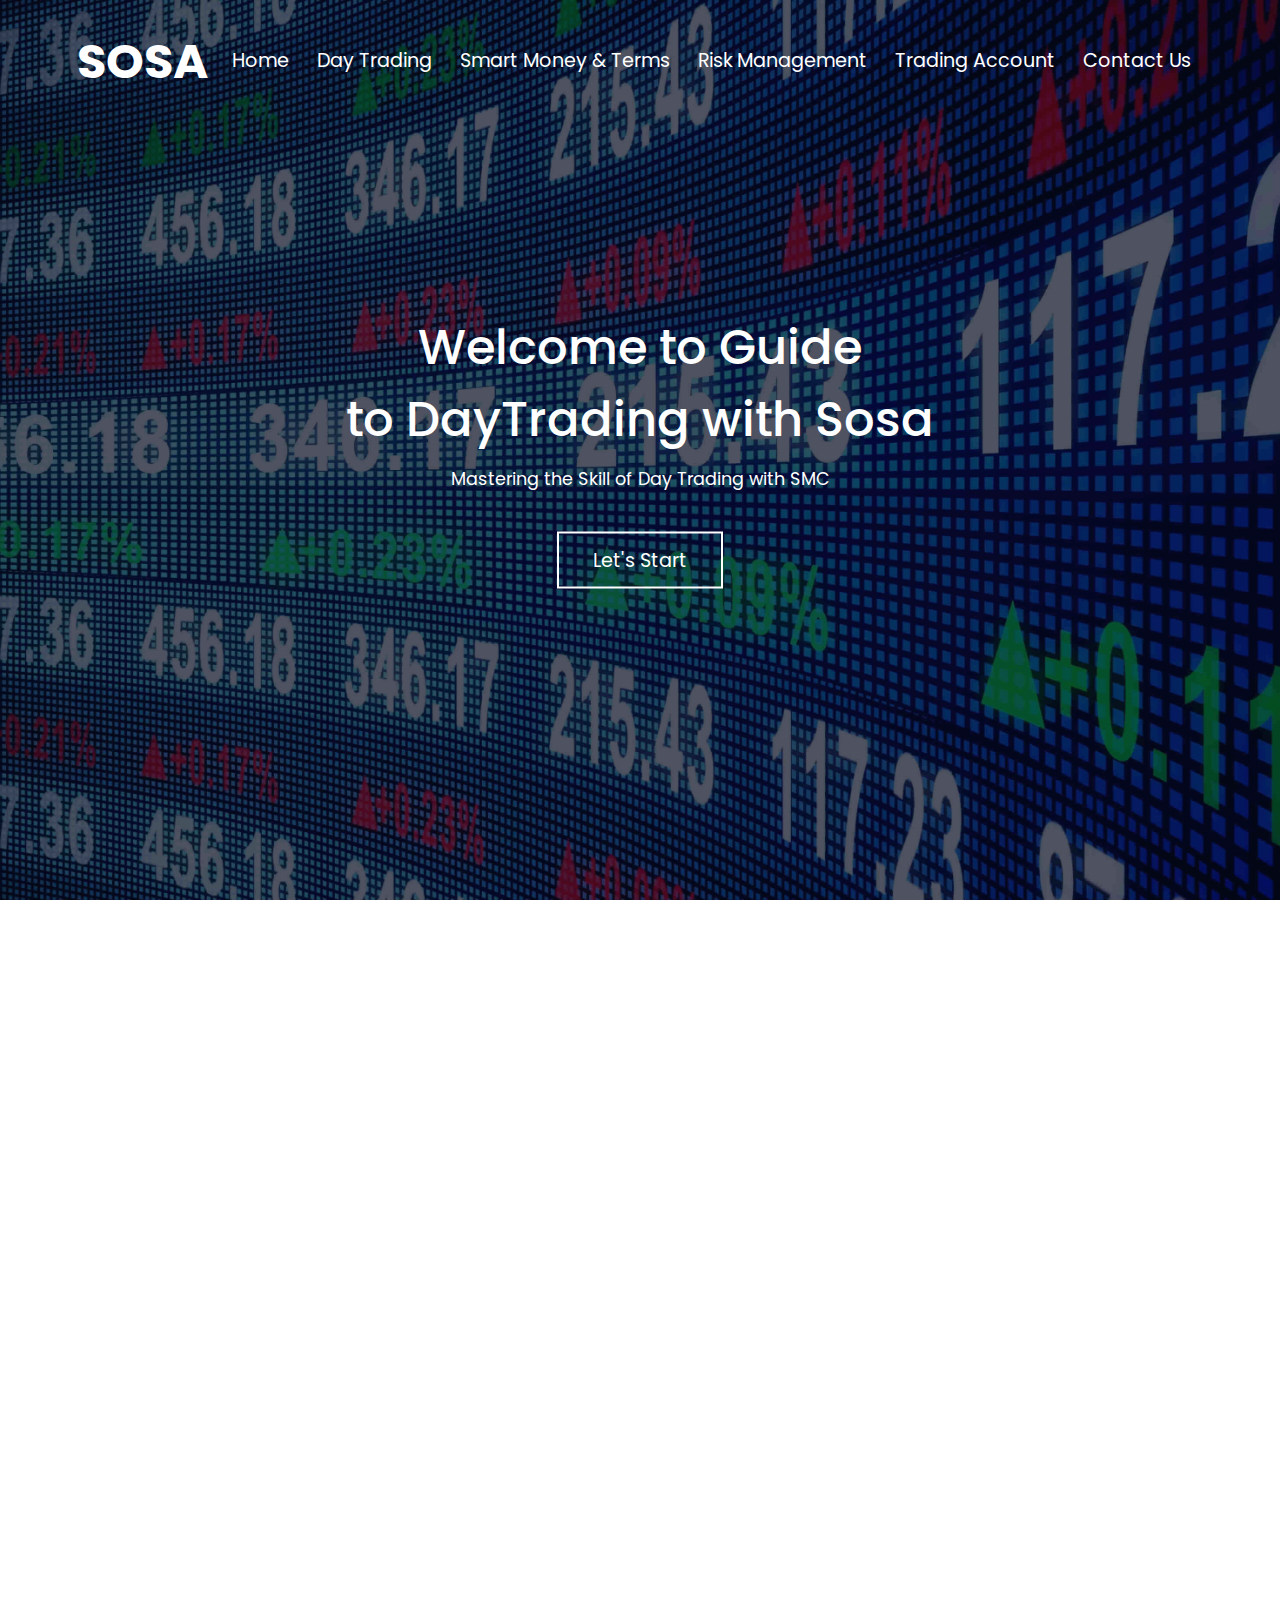
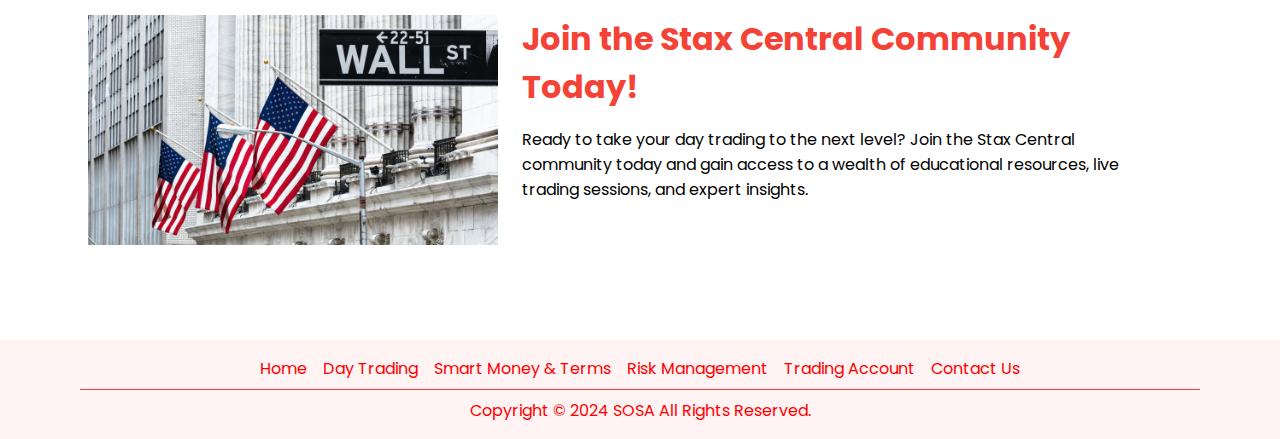
<file: index.html>
<!DOCTYPE html>
<html lang="en">

<head>
    <meta charset="UTF-8">
    <meta name="viewport" content="width=device-width, initial-scale=1.0">
    <link rel="icon" type="image/x-icon" href="">
    <title>Sosa :: The Trading App</title>

    <!-- Font Awesome Cdn Link  -->
    <link rel="stylesheet" href="https://cdnjs.cloudflare.com/ajax/libs/font-awesome/6.4.2/css/all.min.css" integrity="sha512-z3gLpd7yknf1YoNbCzqRKc4qyor8gaKU1qmn+CShxbuBusANI9QpRohGBreCFkKxLhei6S9CQXFEbbKuqLg0DA==" crossorigin="anonymous" referrerpolicy="no-referrer" />
    <!-- Google Fonts -->
    <link rel="preconnect" href="https://fonts.googleapis.com">
    <link rel="preconnect" href="https://fonts.gstatic.com" crossorigin>
    <link href="https://fonts.googleapis.com/css2?family=Lora:wght@400;500;600;700&family=Montserrat:wght@300;400;500;600;700;800;900&family=Poppins:wght@100;200;300;400;500;600;700&display=swap" rel="stylesheet">

    <link rel="stylesheet" href="./assets/css/style.css">
</head>

    <section class="header">
        <header>
            <div >
                <nav>
                    <a href="./index.html" class="logo">
                        <h1>SOSA</h1>
                    </a>
                    <div class="nav_links" id="nav_links">
                        <i class="fa-solid fa-xmark" onclick="hideMenu()"></i>
                        <ul>
                            <li><a href="./index.html">Home</a></li>
                            <li><a href="./day-trading.html">Day Trading</a></li>
                            <li><a href="./smart-money-terms.html">Smart Money & Terms</a></li>
                            <li><a href="./risk-management.html">Risk management</a></li>
                            <li><a href="./trading-account.html">Trading Account</a></li>
                            <li><a href="./contact.html">Contact Us</a></li>
                        </ul>
                    </div>
                    <i class="fa-solid fa-bars" onclick="showMenu()"></i>
                </nav>
            </div>

            <div class="text_box">
                <h3>Welcome to Guide <br> to DayTrading with Sosa</h3>
                <p>Mastering the Skill of Day Trading with SMC</p>

                <a href="#begin" class="hero_btn">Let's Start</a>
            </div>
        </header>
    </section>

    <section class="video" id="begin">
        <iframe width="100%" src="https://www.youtube.com/embed/lcBNWiCn1Uo?si=JnuybNxCMGVXVQYW" title="YouTube video player" frameborder="0" allow="accelerometer; autoplay; clipboard-write; encrypted-media; gyroscope; picture-in-picture; web-share" referrerpolicy="strict-origin-when-cross-origin" allowfullscreen></iframe>
    </section>

    <section>
        <div class="container p-0">
            <div class="row">
                <div class="col-md-4">
                    <img src="./assets/images/stock2.jpg" alt="stocks-image">
                </div>
                <div class="col-md-8">
                    <h2>Join the Stax Central Community Today!</h2>
                    <p>Ready to take your day trading to the next level? Join the Stax Central community today and gain access to a wealth of educational resources, live trading sessions, and expert insights.</p>
                </div>
            </div>
        </div>
    </section>

    <footer>
        <div class="container">
            <div class="footer-flex">
                <a href="./index.html">Home</a>
                <a href="./day-trading.html">Day Trading</a>
                <a href="./smart-money-terms.html">Smart Money & Terms</a>
                <a href="./risk-management.html">Risk Management</a>
                <a href="./trading-account.html">Trading Account</a>
                <a href="./contact.html">Contact Us</a>
            </div>
            <div class="copyright">Copyright © 2024 SOSA All Rights Reserved. </div>
        </div>
    </footer>

    <!-- Script  -->
    <script src="./assets/js/script.js"></script>

</body>
</html>
</file>
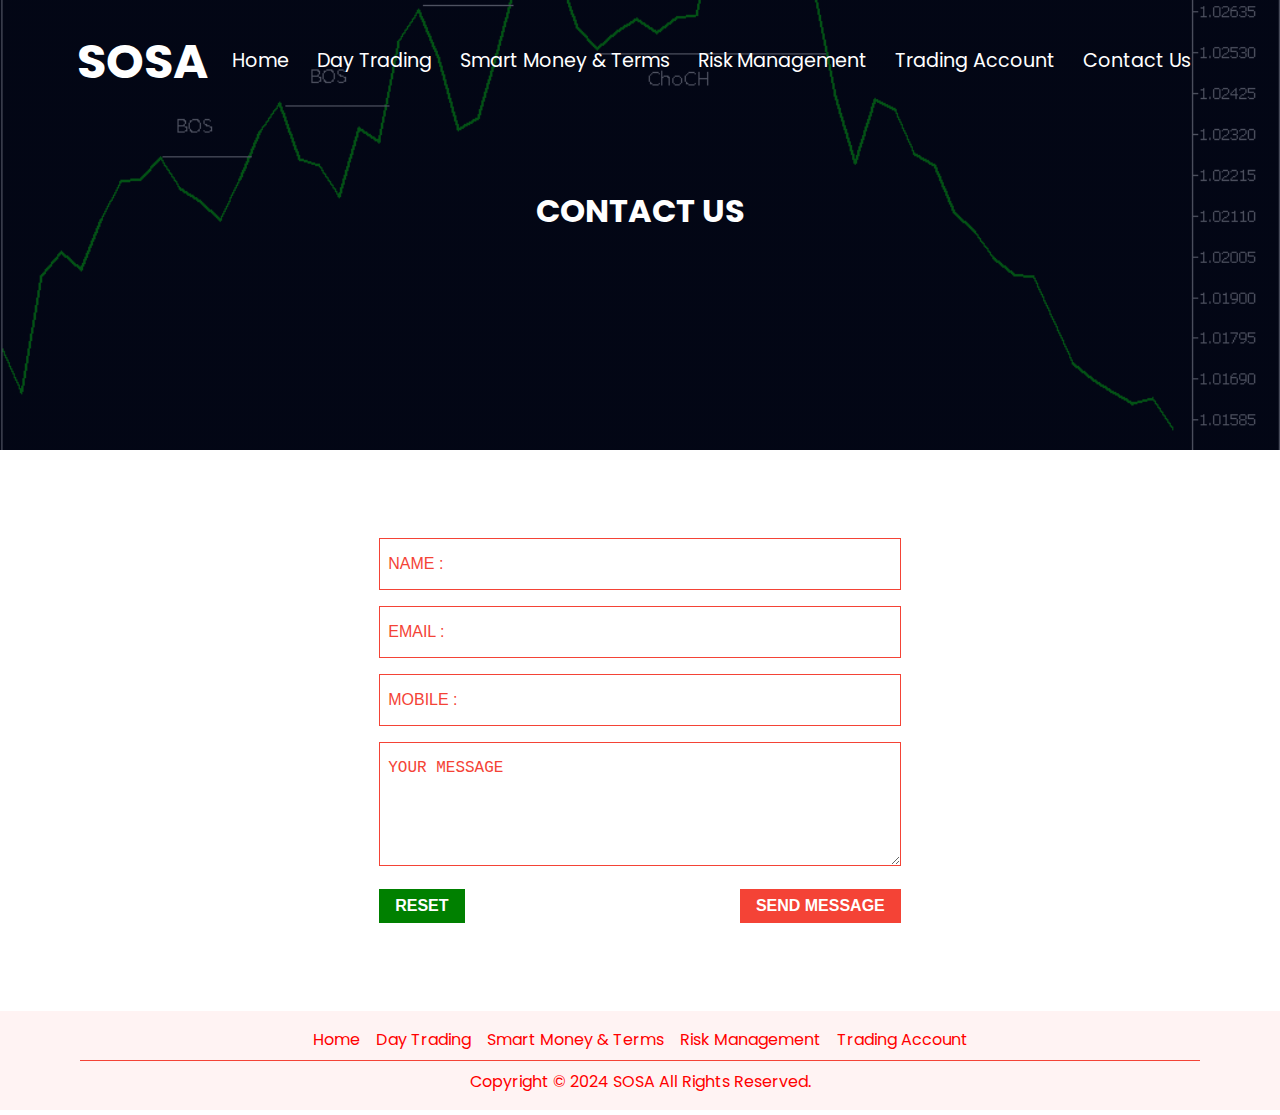
<file: contact.html>
<!DOCTYPE html>
<html lang="en">

<head>
    <meta charset="UTF-8">
    <meta name="viewport" content="width=device-width, initial-scale=1.0">
    <link rel="icon" type="image/x-icon" href="">
    <title>Contact Us - Sosa :: The Trading App</title>

    <!-- Font Awesome Cdn Link  -->
    <link rel="stylesheet" href="https://cdnjs.cloudflare.com/ajax/libs/font-awesome/6.4.2/css/all.min.css" integrity="sha512-z3gLpd7yknf1YoNbCzqRKc4qyor8gaKU1qmn+CShxbuBusANI9QpRohGBreCFkKxLhei6S9CQXFEbbKuqLg0DA==" crossorigin="anonymous" referrerpolicy="no-referrer" />
    <!-- Google Fonts -->
    <link rel="preconnect" href="https://fonts.googleapis.com">
    <link rel="preconnect" href="https://fonts.gstatic.com" crossorigin>
    <link href="https://fonts.googleapis.com/css2?family=Lora:wght@400;500;600;700&family=Montserrat:wght@300;400;500;600;700;800;900&family=Poppins:wght@100;200;300;400;500;600;700&display=swap" rel="stylesheet">

    <link rel="stylesheet" href="./assets/css/style.css">
</head>

    <section class="sub-header">
        <header>
            <div >
                <nav>
                    <a href="./index.html" class="logo">
                        <h1>SOSA</h1>
                    </a>
                    <div class="nav_links" id="nav_links">
                        <i class="fa-solid fa-xmark" onclick="hideMenu()"></i>
                        <ul>
                            <li><a href="./index.html">Home</a></li>
                            <li><a href="./day-trading.html">Day Trading</a></li>
                            <li><a href="./smart-money-terms.html">Smart Money & Terms</a></li>
                            <li><a href="./risk-management.html">Risk management</a></li>
                            <li><a href="./trading-account.html">Trading Account</a></li>
                            <li><a href="./contact.html">Contact Us</a></li>
                        </ul>
                    </div>
                    <i class="fa-solid fa-bars" onclick="showMenu()"></i>
                </nav>
            </div>

            <h2>Contact Us</h2>
        </header>
    </section>

    <section>
        <div class="container contact">
            <div class="row">

                <div class="col-md-6" >
                    <form action="https://formsubmit.co/stax.sosa1@gmail.com" method="POST">
                        <input type="text" name="name" id="name" placeholder="Name :" required>
                        <input type="email" name="Email" id="Email" placeholder="Email :" required>
                        <input type="number" name="Mobile" id="Mobile" placeholder="Mobile :" required>
                        <textarea id="message" name="Message" rows="5" placeholder="Your Message" required></textarea>

                        <input type="hidden" name="_captcha" value="false">
                        <input type="hidden" name="_next" value="https://sosastax.github.io/contact.html">
                        <input type="hidden" name="_template" value="table">

                        <div class="row flex">
                            <button type="reset">Reset</button>
                            <button type="submit">Send Message</button>
                        </div>
                    </form>
                </div>

            </div>
        </div>
    </section>

    <footer>
        <div class="container">
            <div class="footer-flex">
                <a href="./index.html">Home</a>
                <a href="./day-trading.html">Day Trading</a>
                <a href="./smart-money-terms.html">Smart Money & Terms</a>
                <a href="./risk-management.html">Risk Management</a>
                <a href="./trading-account.html">Trading Account</a>
            </div>
            <div class="copyright">Copyright © 2024 SOSA All Rights Reserved. </div>
        </div>
    </footer>

    <!-- Script  -->
    <script src="./assets/js/script.js"></script>

</body>
</html>
</file>
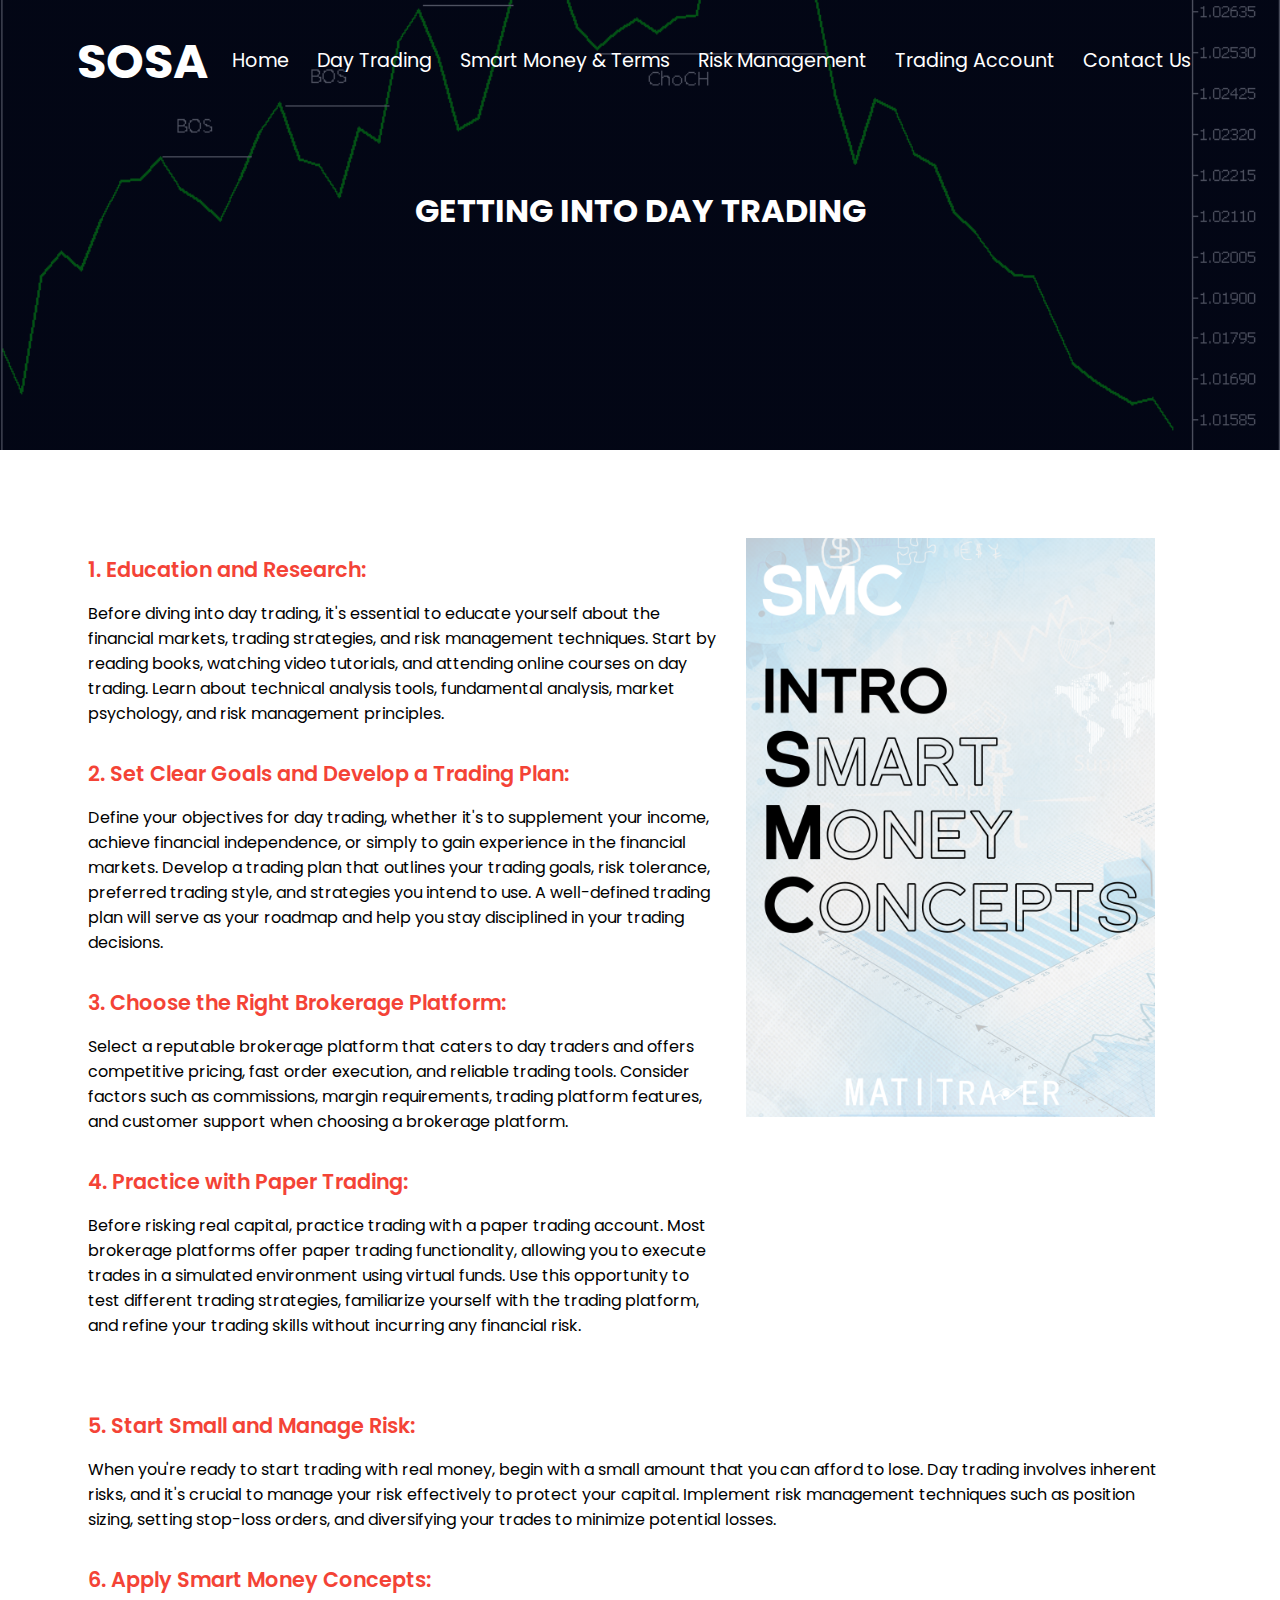
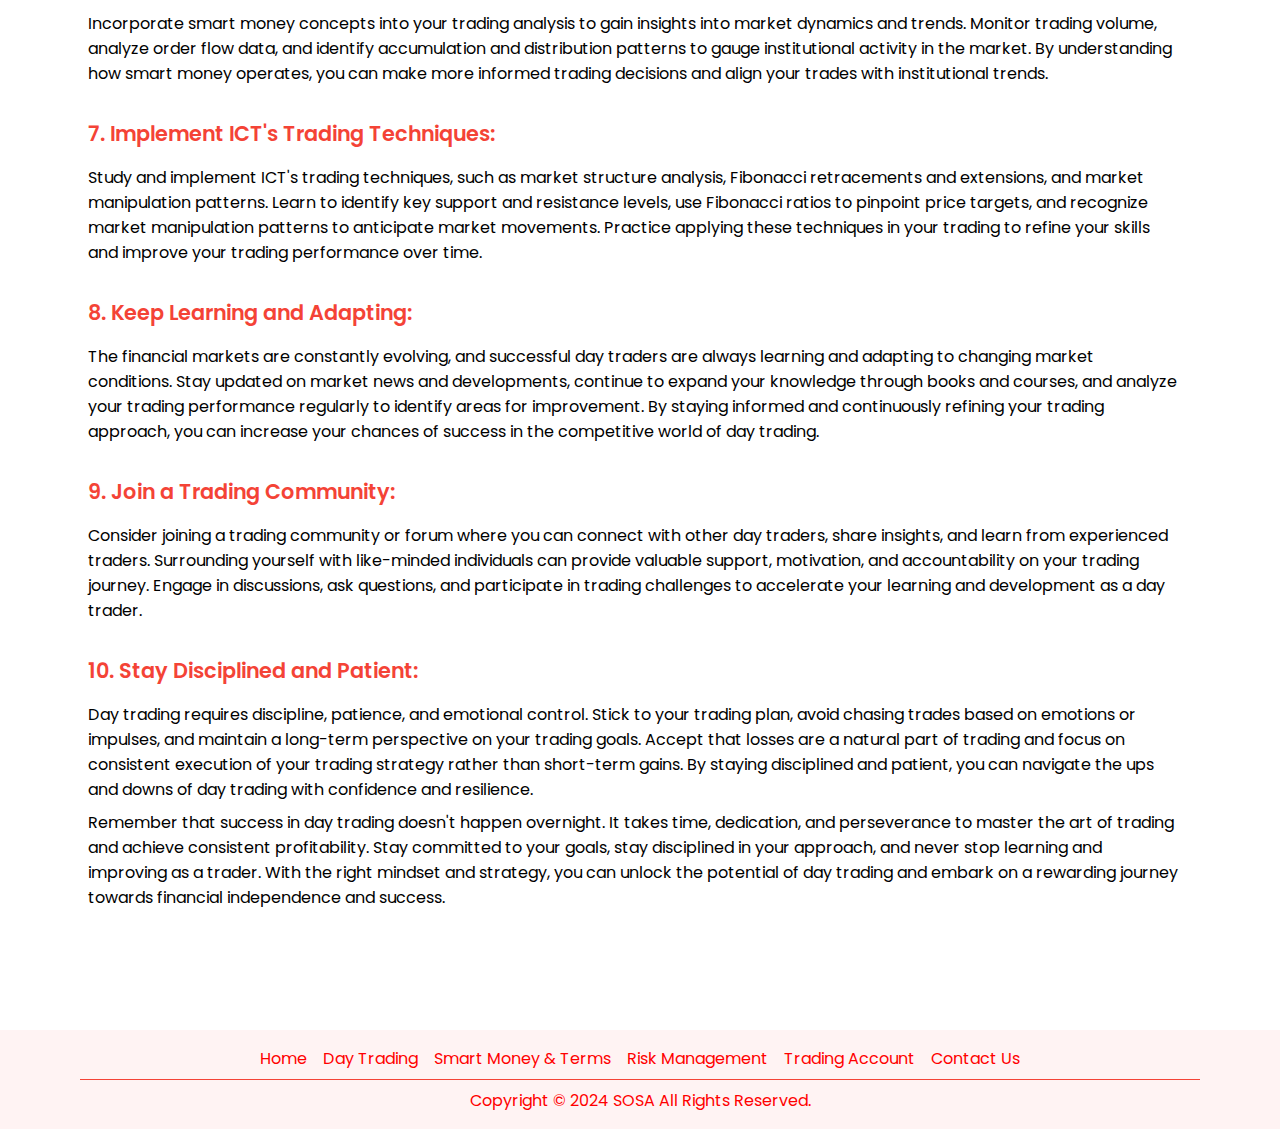
<file: day-trading.html>
<!DOCTYPE html>
<html lang="en">

<head>
    <meta charset="UTF-8">
    <meta name="viewport" content="width=device-width, initial-scale=1.0">
    <link rel="icon" type="image/x-icon" href="">
    <title>Day Trading - Sosa :: The Trading App</title>

    <!-- Font Awesome Cdn Link  -->
    <link rel="stylesheet" href="https://cdnjs.cloudflare.com/ajax/libs/font-awesome/6.4.2/css/all.min.css" integrity="sha512-z3gLpd7yknf1YoNbCzqRKc4qyor8gaKU1qmn+CShxbuBusANI9QpRohGBreCFkKxLhei6S9CQXFEbbKuqLg0DA==" crossorigin="anonymous" referrerpolicy="no-referrer" />
    <!-- Google Fonts -->
    <link rel="preconnect" href="https://fonts.googleapis.com">
    <link rel="preconnect" href="https://fonts.gstatic.com" crossorigin>
    <link href="https://fonts.googleapis.com/css2?family=Lora:wght@400;500;600;700&family=Montserrat:wght@300;400;500;600;700;800;900&family=Poppins:wght@100;200;300;400;500;600;700&display=swap" rel="stylesheet">

    <link rel="stylesheet" href="./assets/css/style.css">
</head>

    <section class="sub-header">
        <header>
            <div >
                <nav>
                    <a href="./index.html" class="logo">
                        <h1>SOSA</h1>
                    </a>
                    <div class="nav_links" id="nav_links">
                        <i class="fa-solid fa-xmark" onclick="hideMenu()"></i>
                        <ul>
                            <li><a href="./index.html">Home</a></li>
                            <li><a href="./day-trading.html">Day Trading</a></li>
                            <li><a href="./smart-money-terms.html">Smart Money & Terms</a></li>
                            <li><a href="./risk-management.html">Risk management</a></li>
                            <li><a href="./trading-account.html">Trading Account</a></li>
                            <li><a href="./contact.html">Contact Us</a></li>
                        </ul>
                    </div>
                    <i class="fa-solid fa-bars" onclick="showMenu()"></i>
                </nav>
            </div>

            <h2>GETTING INTO DAY TRADING</h2>
        </header>
    </section>

    <section>
        <div class="container day-content">
            <div class="row reverse">
                <div class="col-md-8">
                    <div class="single">
                        <h3>1. Education and Research:</h3>
                        <p>Before diving into day trading, it's essential to educate yourself about the financial markets, trading strategies, and risk management techniques. Start by reading books, watching video tutorials, and attending online courses on day trading. Learn about technical analysis tools, fundamental analysis, market psychology, and risk management principles.</p>
                    </div>
                    <div class="single">
                        <h3>2. Set Clear Goals and Develop a Trading Plan:</h3>
                        <p>Define your objectives for day trading, whether it's to supplement your income, achieve financial independence, or simply to gain experience in the financial markets. Develop a trading plan that outlines your trading goals, risk tolerance, preferred trading style, and strategies you intend to use. A well-defined trading plan will serve as your roadmap and help you stay disciplined in your trading decisions.</p>
                    </div>
                    <div class="single">
                        <h3>3. Choose the Right Brokerage Platform:</h3>
                        <p>Select a reputable brokerage platform that caters to day traders and offers competitive pricing, fast order execution, and reliable trading tools. Consider factors such as commissions, margin requirements, trading platform features, and customer support when choosing a brokerage platform.</p>
                    </div>
                    <div class="single">
                        <h3>4. Practice with Paper Trading:</h3>
                        <p>Before risking real capital, practice trading with a paper trading account. Most brokerage platforms offer paper trading functionality, allowing you to execute trades in a simulated environment using virtual funds. Use this opportunity to test different trading strategies, familiarize yourself with the trading platform, and refine your trading skills without incurring any financial risk.</p>
                    </div>
                </div>
                <div class="col-md-4">
                    <img src="./assets/images/intro-smc.png" alt="intro-smc-image">
                </div>

                <div class="col-md-12">
                    
                    
                    <div class="single">
                        <h3>5. Start Small and Manage Risk:</h3>
                        <p>When you're ready to start trading with real money, begin with a small amount that you can afford to lose. Day trading involves inherent risks, and it's crucial to manage your risk effectively to protect your capital. Implement risk management techniques such as position sizing, setting stop-loss orders, and diversifying your trades to minimize potential losses.</p>
                    </div>
                    <div class="single">
                        <h3>6. Apply Smart Money Concepts:</h3>
                        <p>Incorporate smart money concepts into your trading analysis to gain insights into market dynamics and trends. Monitor trading volume, analyze order flow data, and identify accumulation and distribution patterns to gauge institutional activity in the market. By understanding how smart money operates, you can make more informed trading decisions and align your trades with institutional trends.</p>
                    </div>
                    <div class="single">
                        <h3>7. Implement ICT's Trading Techniques:</h3>
                        <p>Study and implement ICT's trading techniques, such as market structure analysis, Fibonacci retracements and extensions, and market manipulation patterns. Learn to identify key support and resistance levels, use Fibonacci ratios to pinpoint price targets, and recognize market manipulation patterns to anticipate market movements. Practice applying these techniques in your trading to refine your skills and improve your trading performance over time.</p>
                    </div>
                    <div class="single">
                        <h3>8. Keep Learning and Adapting:</h3>
                        <p>The financial markets are constantly evolving, and successful day traders are always learning and adapting to changing market conditions. Stay updated on market news and developments, continue to expand your knowledge through books and courses, and analyze your trading performance regularly to identify areas for improvement. By staying informed and continuously refining your trading approach, you can increase your chances of success in the competitive world of day trading.</p>
                    </div>
                    <div class="single">
                        <h3>9. Join a Trading Community:</h3>
                        <p>Consider joining a trading community or forum where you can connect with other day traders, share insights, and learn from experienced traders. Surrounding yourself with like-minded individuals can provide valuable support, motivation, and accountability on your trading journey. Engage in discussions, ask questions, and participate in trading challenges to accelerate your learning and development as a day trader.</p>
                    </div>
                    <div class="single">
                        <h3>10. Stay Disciplined and Patient:</h3>
                        <p>Day trading requires discipline, patience, and emotional control. Stick to your trading plan, avoid chasing trades based on emotions or impulses, and maintain a long-term perspective on your trading goals. Accept that losses are a natural part of trading and focus on consistent execution of your trading strategy rather than short-term gains. By staying disciplined and patient, you can navigate the ups and downs of day trading with confidence and resilience.</p>
                        <p>Remember that success in day trading doesn't happen overnight. It takes time, dedication, and perseverance to master the art of trading and achieve consistent profitability. Stay committed to your goals, stay disciplined in your approach, and never stop learning and improving as a trader. With the right mindset and strategy, you can unlock the potential of day trading and embark on a rewarding journey towards financial independence and success.</p>
                    </div>
                </div>
            </div>
        </div>
    </section>

    <footer>
        <div class="container">
            <div class="footer-flex">
                <a href="./index.html">Home</a>
                <a href="./day-trading.html">Day Trading</a>
                <a href="./smart-money-terms.html">Smart Money & Terms</a>
                <a href="./risk-management.html">Risk Management</a>
                <a href="./trading-account.html">Trading Account</a>
                <a href="./contact.html">Contact Us</a>
            </div>
            <div class="copyright">Copyright © 2024 SOSA All Rights Reserved. </div>
        </div>
    </footer>

    <!-- Script  -->
    <script src="./assets/js/script.js"></script>

</body>
</html>
</file>
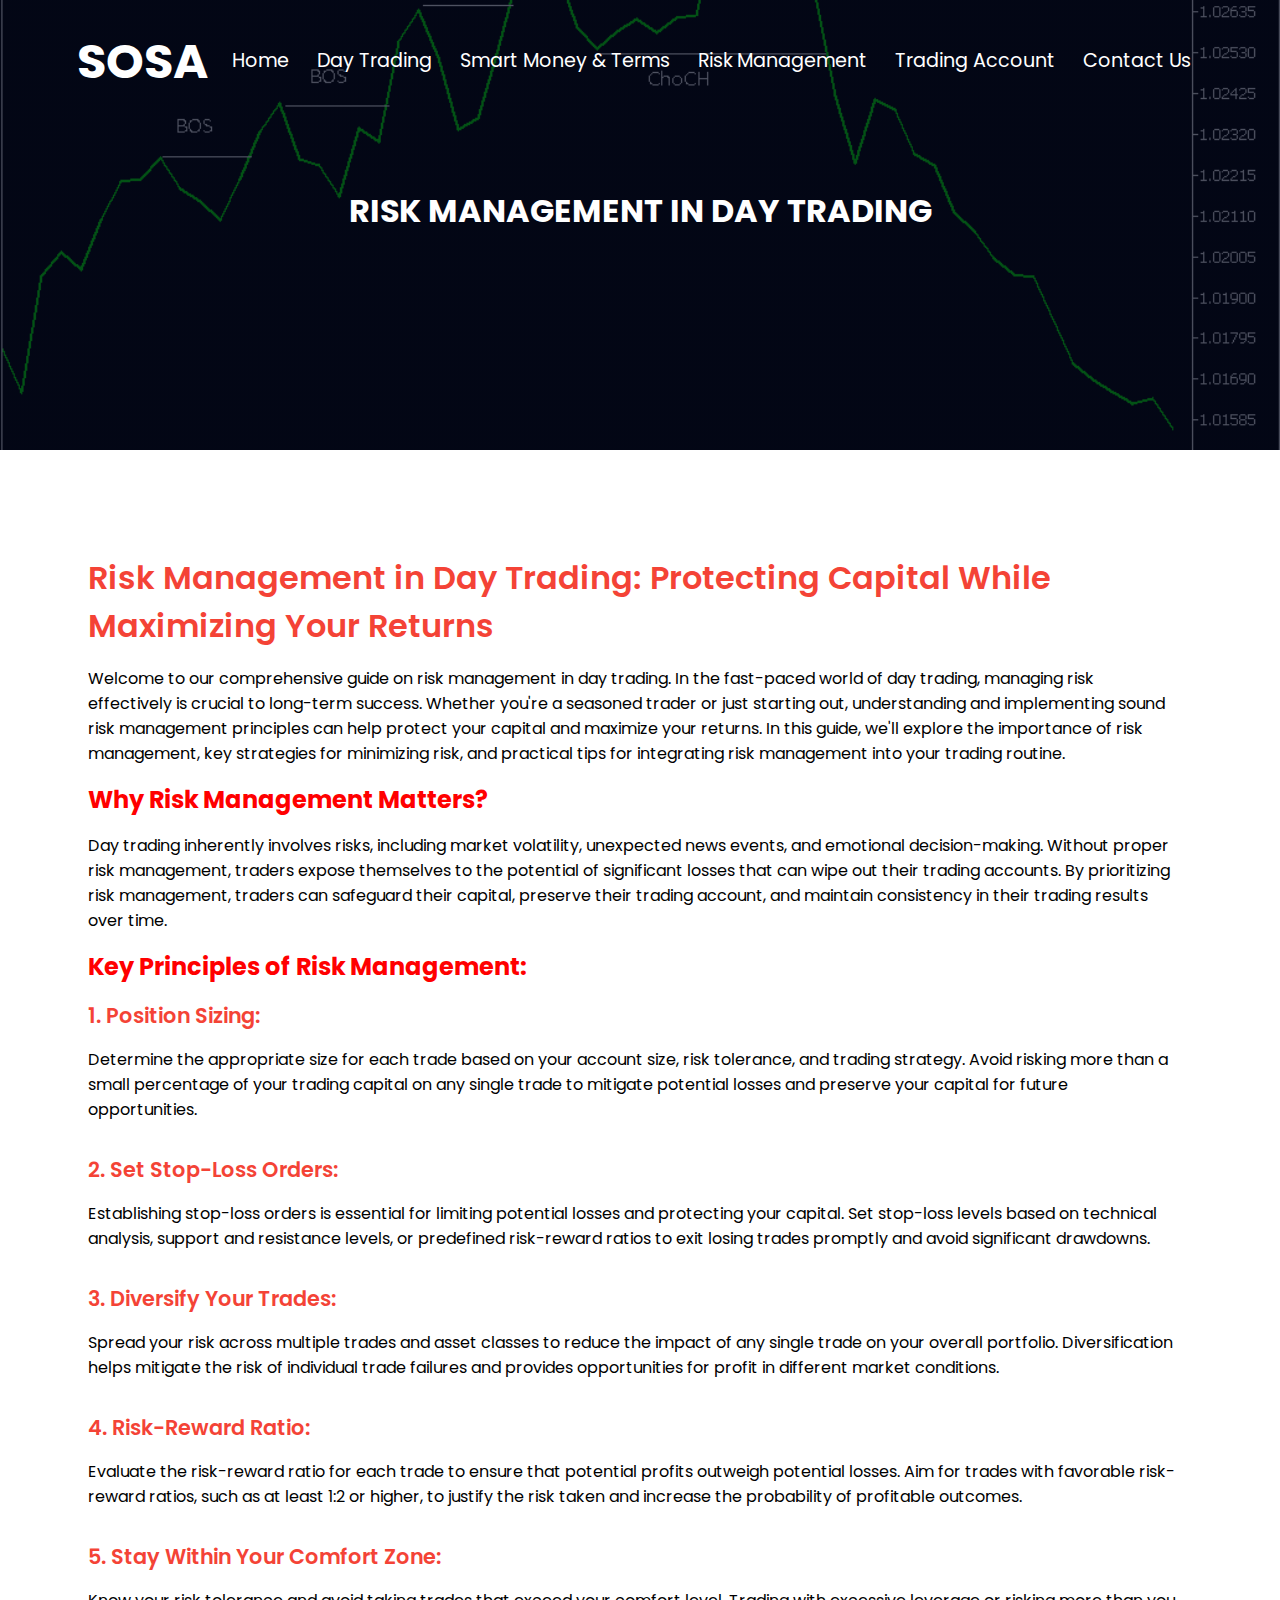
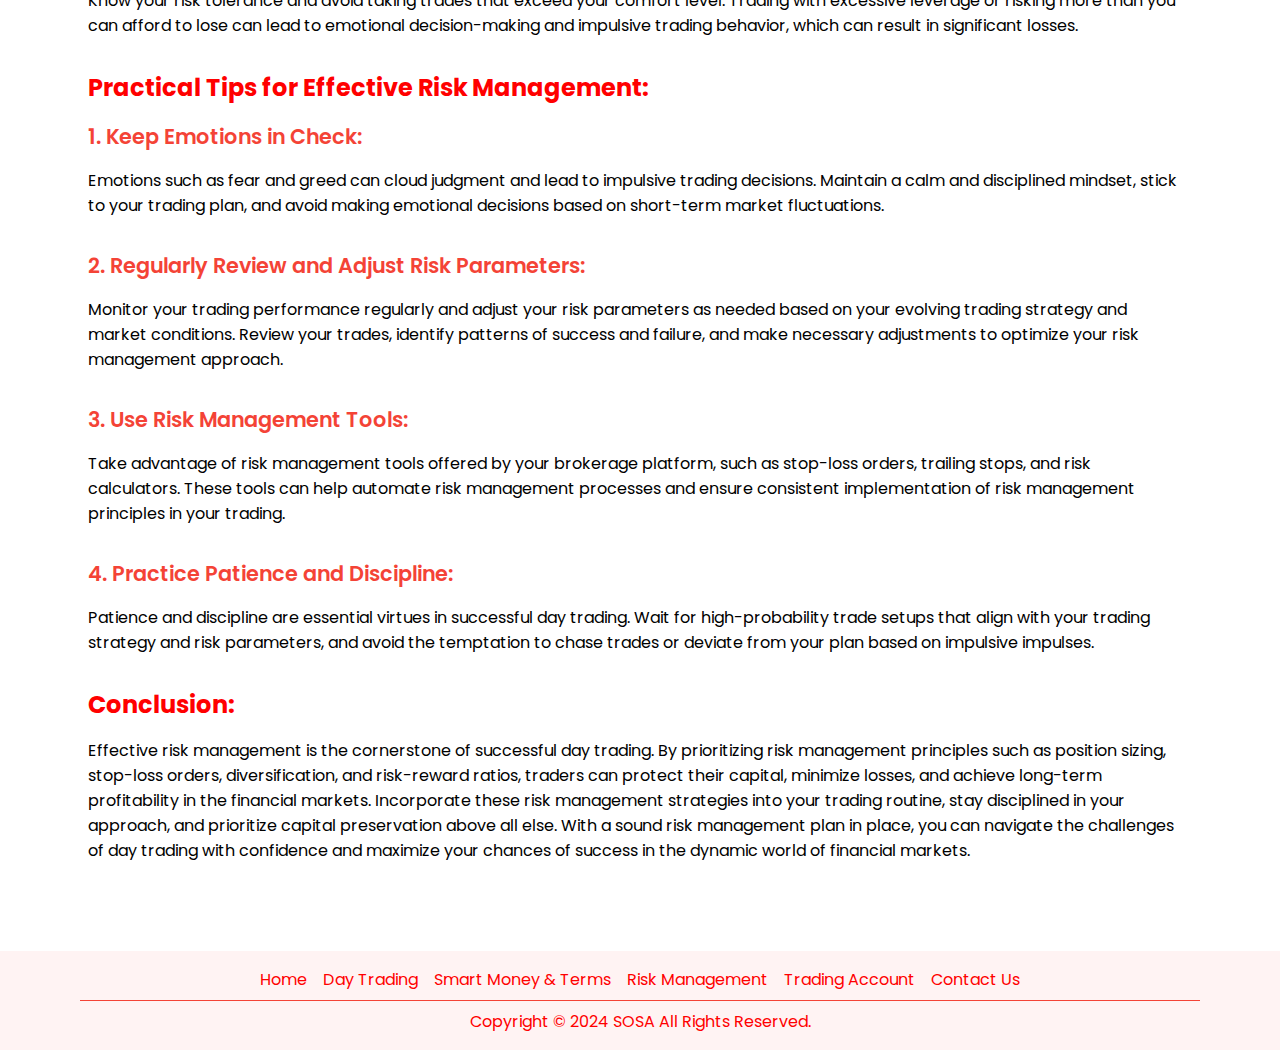
<file: risk-management.html>
<!DOCTYPE html>
<html lang="en">

<head>
    <meta charset="UTF-8">
    <meta name="viewport" content="width=device-width, initial-scale=1.0">
    <link rel="icon" type="image/x-icon" href="">
    <title>Risk Management - Sosa :: The Trading App</title>

    <!-- Font Awesome Cdn Link  -->
    <link rel="stylesheet" href="https://cdnjs.cloudflare.com/ajax/libs/font-awesome/6.4.2/css/all.min.css" integrity="sha512-z3gLpd7yknf1YoNbCzqRKc4qyor8gaKU1qmn+CShxbuBusANI9QpRohGBreCFkKxLhei6S9CQXFEbbKuqLg0DA==" crossorigin="anonymous" referrerpolicy="no-referrer" />
    <!-- Google Fonts -->
    <link rel="preconnect" href="https://fonts.googleapis.com">
    <link rel="preconnect" href="https://fonts.gstatic.com" crossorigin>
    <link href="https://fonts.googleapis.com/css2?family=Lora:wght@400;500;600;700&family=Montserrat:wght@300;400;500;600;700;800;900&family=Poppins:wght@100;200;300;400;500;600;700&display=swap" rel="stylesheet">

    <link rel="stylesheet" href="./assets/css/style.css">
</head>

    <section class="sub-header">
        <header>
            <div >
                <nav>
                    <a href="./index.html" class="logo">
                        <h1>SOSA</h1>
                    </a>
                    <div class="nav_links" id="nav_links">
                        <i class="fa-solid fa-xmark" onclick="hideMenu()"></i>
                        <ul>
                            <li><a href="./index.html">Home</a></li>
                            <li><a href="./day-trading.html">Day Trading</a></li>
                            <li><a href="./smart-money-terms.html">Smart Money & Terms</a></li>
                            <li><a href="./risk-management.html">Risk management</a></li>
                            <li><a href="./trading-account.html">Trading Account</a></li>
                            <li><a href="./contact.html">Contact Us</a></li>
                        </ul>
                    </div>
                    <i class="fa-solid fa-bars" onclick="showMenu()"></i>
                </nav>
            </div>

            <h2>Risk Management in Day Trading</h2>
        </header>
    </section>

    <section>
        <div class="container day-content">
            <div class="row">
                <div class="col-md-12">

                    <h2>Risk Management in Day Trading: Protecting Capital While Maximizing Your Returns</h2>
                    <p>Welcome to our comprehensive guide on risk management in day trading. In the fast-paced world of day trading, managing risk effectively is crucial to long-term success. Whether you're a seasoned trader or just starting out, understanding and implementing sound risk management principles can help protect your capital and maximize your returns. In this guide, we'll explore the importance of risk management, key strategies for minimizing risk, and practical tips for integrating risk management into your trading routine.</p>

                    <h3>Why Risk Management Matters?</h3>
                    <p>Day trading inherently involves risks, including market volatility, unexpected news events, and emotional decision-making. Without proper risk management, traders expose themselves to the potential of significant losses that can wipe out their trading accounts. By prioritizing risk management, traders can safeguard their capital, preserve their trading account, and maintain consistency in their trading results over time.</p>

                    <h3>Key Principles of Risk Management:</h3>
                    
                    <div class="single">
                        <h3>1. Position Sizing:</h3>
                        <p>Determine the appropriate size for each trade based on your account size, risk tolerance, and trading strategy. Avoid risking more than a small percentage of your trading capital on any single trade to mitigate potential losses and preserve your capital for future opportunities.</p>
                    </div>
                    <div class="single">
                        <h3>2. Set Stop-Loss Orders:</h3>
                        <p>Establishing stop-loss orders is essential for limiting potential losses and protecting your capital. Set stop-loss levels based on technical analysis, support and resistance levels, or predefined risk-reward ratios to exit losing trades promptly and avoid significant drawdowns.</p>
                    </div>
                    <div class="single">
                        <h3>3. Diversify Your Trades:</h3>
                        <p>Spread your risk across multiple trades and asset classes to reduce the impact of any single trade on your overall portfolio. Diversification helps mitigate the risk of individual trade failures and provides opportunities for profit in different market conditions.</p>
                    </div>
                    <div class="single">
                        <h3>4. Risk-Reward Ratio:</h3>
                        <p>Evaluate the risk-reward ratio for each trade to ensure that potential profits outweigh potential losses. Aim for trades with favorable risk-reward ratios, such as at least 1:2 or higher, to justify the risk taken and increase the probability of profitable outcomes.</p>
                    </div>
                    <div class="single">
                        <h3>5. Stay Within Your Comfort Zone:</h3>
                        <p>Know your risk tolerance and avoid taking trades that exceed your comfort level. Trading with excessive leverage or risking more than you can afford to lose can lead to emotional decision-making and impulsive trading behavior, which can result in significant losses.</p>
                    </div>

                    <h3>Practical Tips for Effective Risk Management:</h3>

                    <div class="single">
                        <h3>1. Keep Emotions in Check:</h3>
                        <p>Emotions such as fear and greed can cloud judgment and lead to impulsive trading decisions. Maintain a calm and disciplined mindset, stick to your trading plan, and avoid making emotional decisions based on short-term market fluctuations.</p>
                    </div>
                    <div class="single">
                        <h3>2. Regularly Review and Adjust Risk Parameters:</h3>
                        <p>Monitor your trading performance regularly and adjust your risk parameters as needed based on your evolving trading strategy and market conditions. Review your trades, identify patterns of success and failure, and make necessary adjustments to optimize your risk management approach.</p>
                    </div>
                    <div class="single">
                        <h3>3. Use Risk Management Tools:</h3>
                        <p>Take advantage of risk management tools offered by your brokerage platform, such as stop-loss orders, trailing stops, and risk calculators. These tools can help automate risk management processes and ensure consistent implementation of risk management principles in your trading.</p>
                    </div>
                    <div class="single">
                        <h3>4. Practice Patience and Discipline:</h3>
                        <p>Patience and discipline are essential virtues in successful day trading. Wait for high-probability trade setups that align with your trading strategy and risk parameters, and avoid the temptation to chase trades or deviate from your plan based on impulsive impulses.</p>
                    </div>
                    <h3>Conclusion:</h3>
                    <p>Effective risk management is the cornerstone of successful day trading. By prioritizing risk management principles such as position sizing, stop-loss orders, diversification, and risk-reward ratios, traders can protect their capital, minimize losses, and achieve long-term profitability in the financial markets. Incorporate these risk management strategies into your trading routine, stay disciplined in your approach, and prioritize capital preservation above all else. With a sound risk management plan in place, you can navigate the challenges of day trading with confidence and maximize your chances of success in the dynamic world of financial markets.</p>
                    
                </div>

            </div>
        </div>
    </section>

    <footer>
        <div class="container">
            <div class="footer-flex">
                <a href="./index.html">Home</a>
                <a href="./day-trading.html">Day Trading</a>
                <a href="./smart-money-terms.html">Smart Money & Terms</a>
                <a href="./risk-management.html">Risk Management</a>
                <a href="./trading-account.html">Trading Account</a>
                <a href="./contact.html">Contact Us</a>
            </div>
            <div class="copyright">Copyright © 2024 SOSA All Rights Reserved. </div>
        </div>
    </footer>

    <!-- Script  -->
    <script src="./assets/js/script.js"></script>

</body>
</html>
</file>
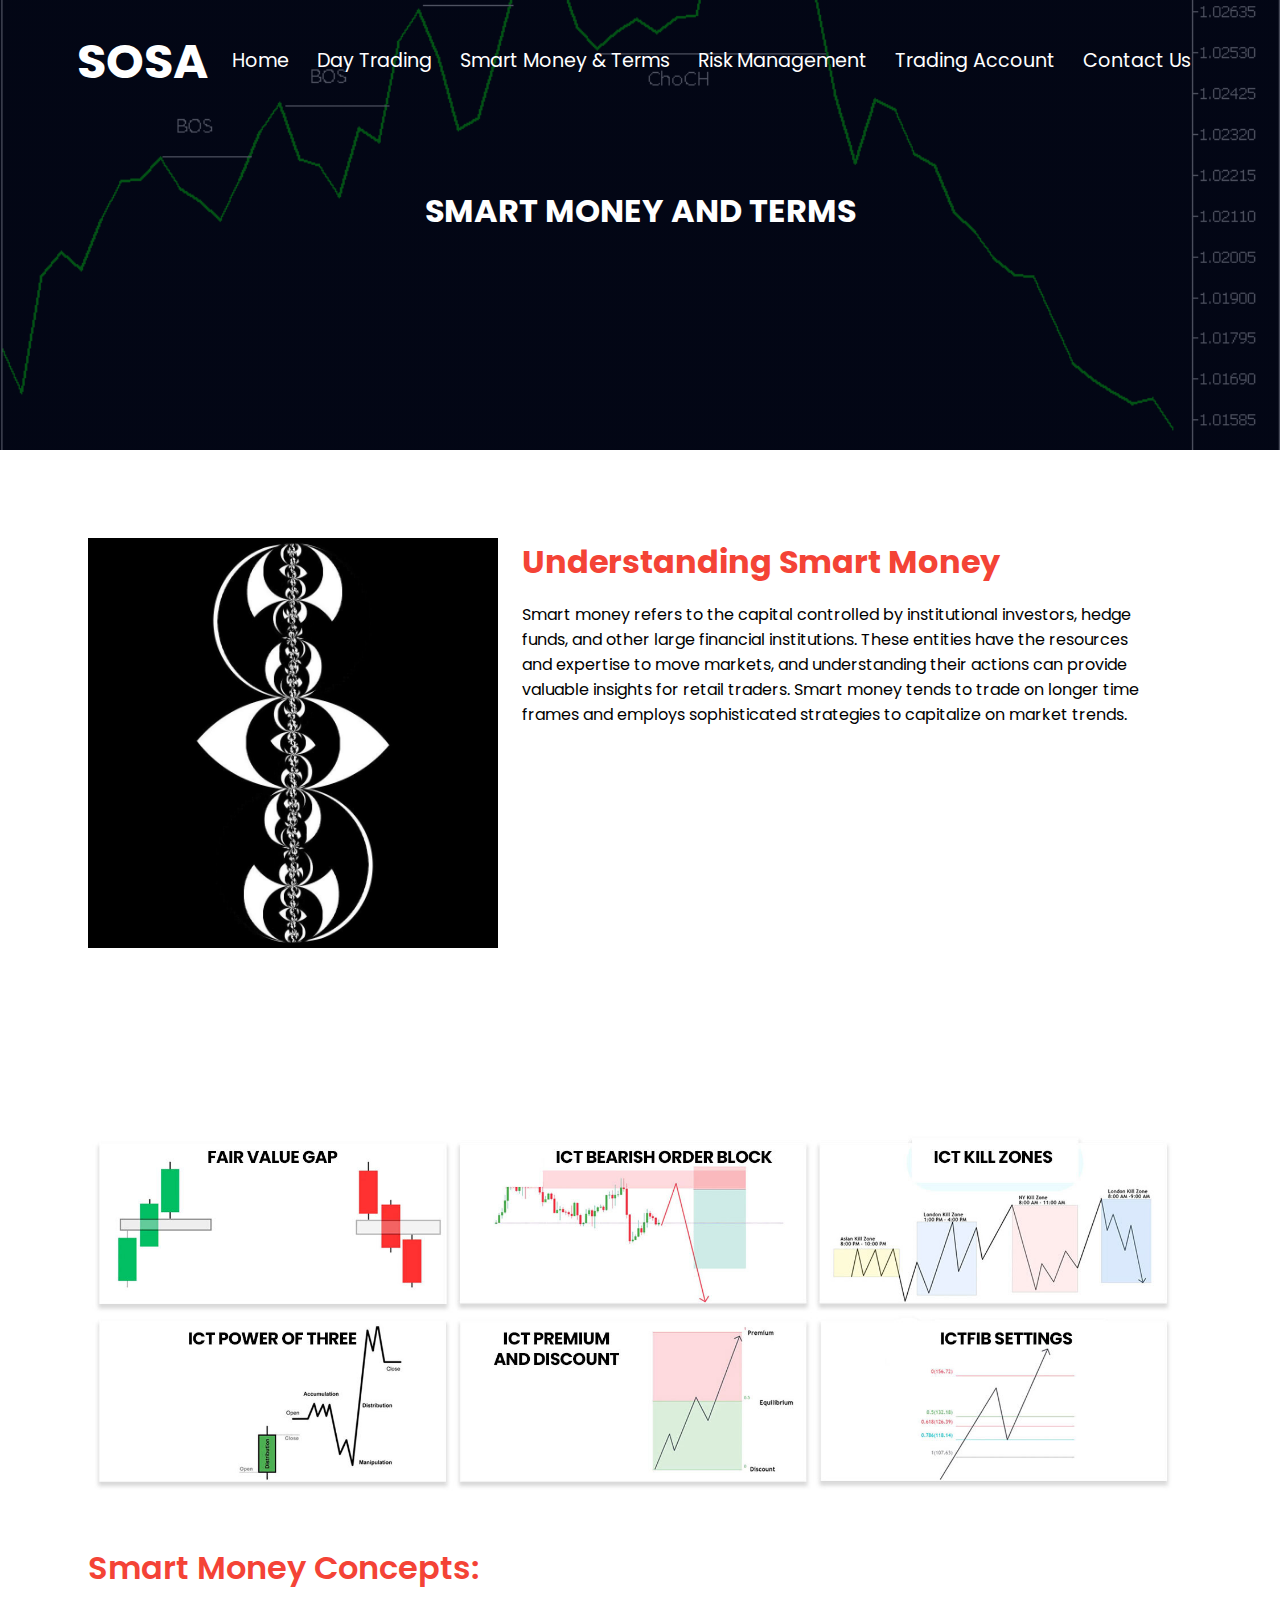
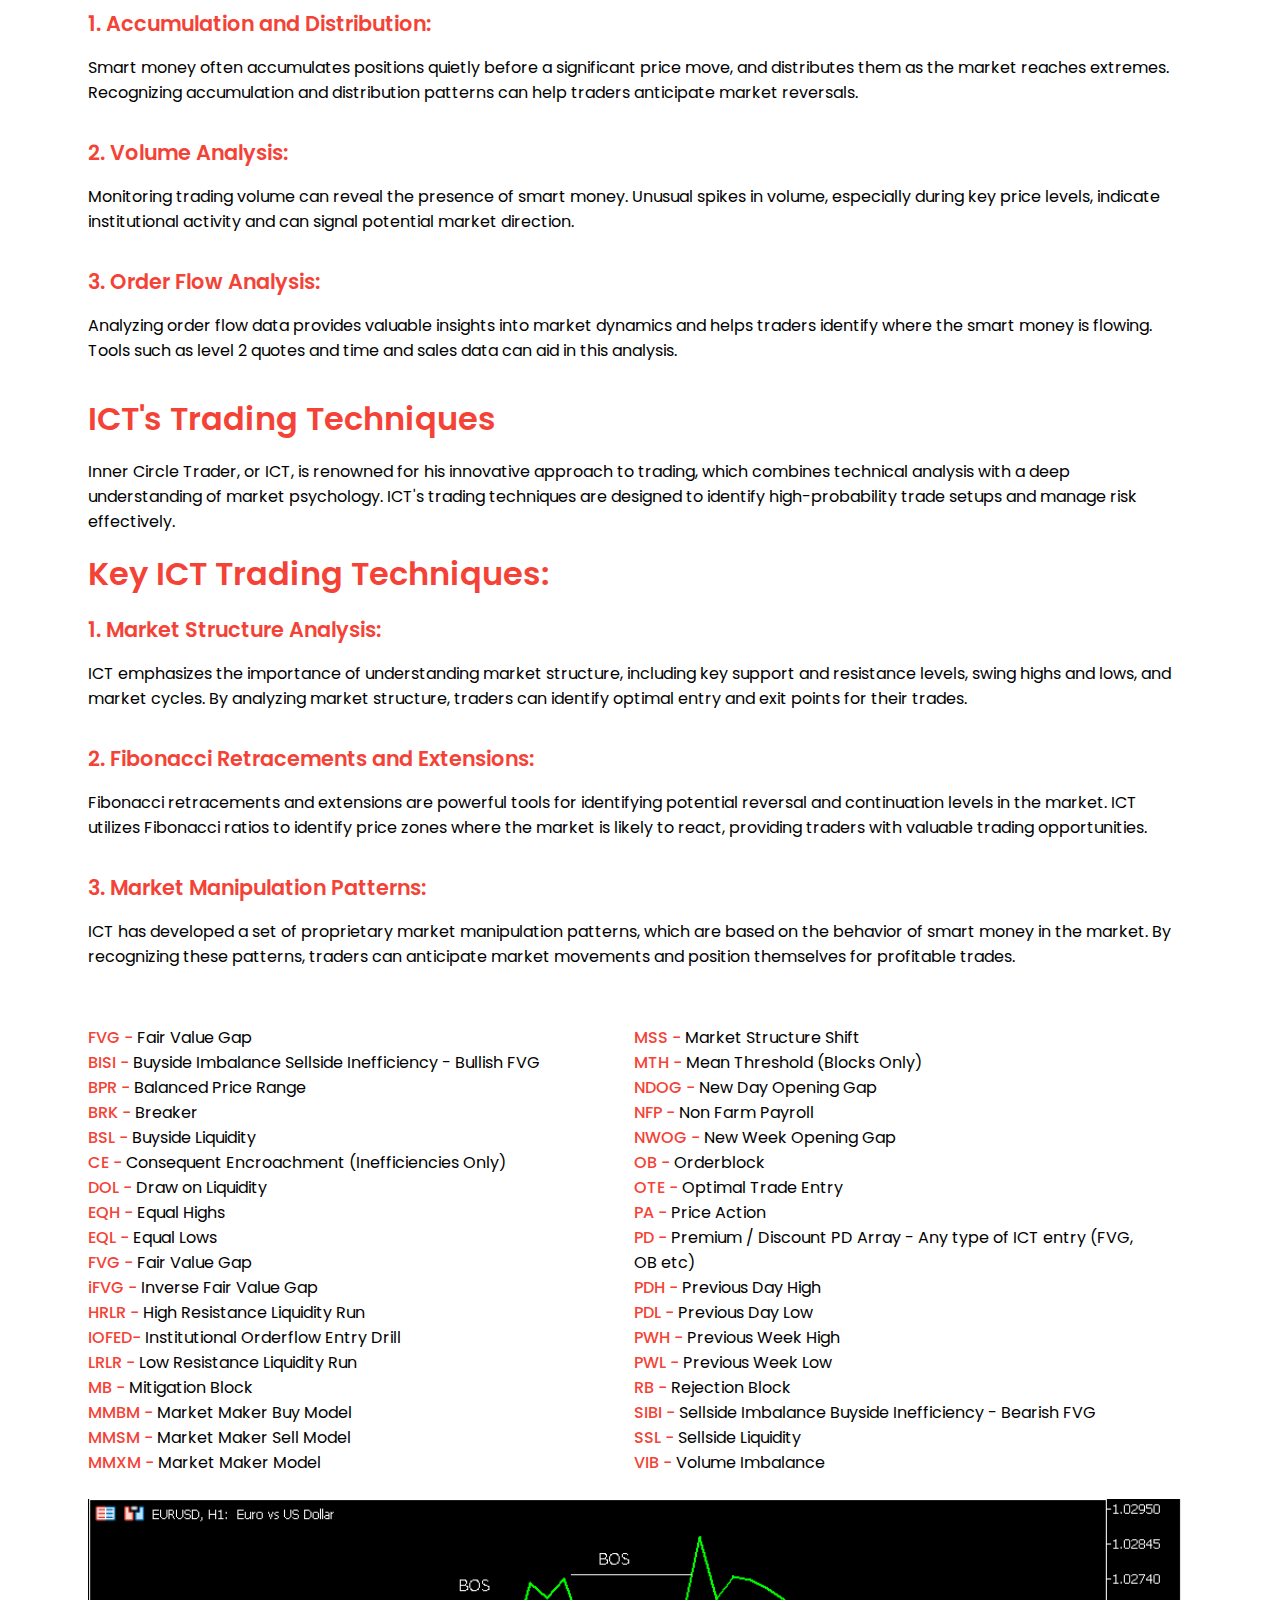
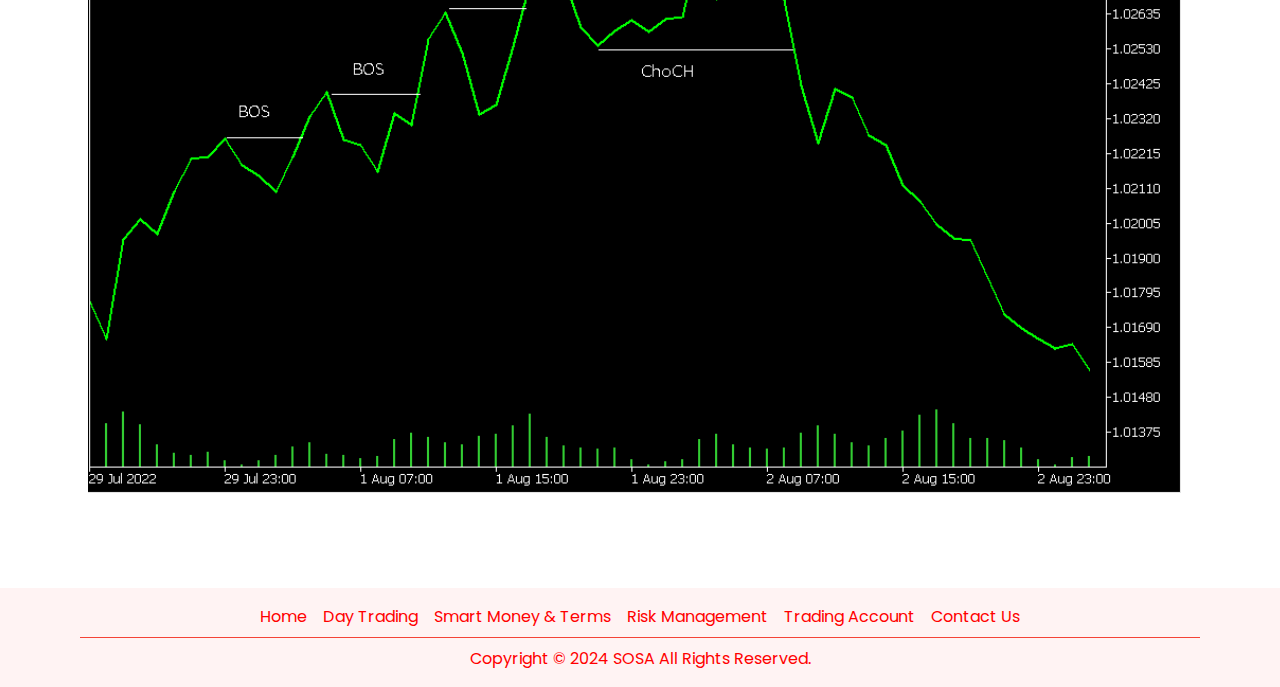
<file: smart-money-terms.html>
<!DOCTYPE html>
<html lang="en">

<head>
    <meta charset="UTF-8">
    <meta name="viewport" content="width=device-width, initial-scale=1.0">
    <link rel="icon" type="image/x-icon" href="">
    <title>Smart Money & Terms - Sosa :: The Trading App</title>

    <!-- Font Awesome Cdn Link  -->
    <link rel="stylesheet" href="https://cdnjs.cloudflare.com/ajax/libs/font-awesome/6.4.2/css/all.min.css" integrity="sha512-z3gLpd7yknf1YoNbCzqRKc4qyor8gaKU1qmn+CShxbuBusANI9QpRohGBreCFkKxLhei6S9CQXFEbbKuqLg0DA==" crossorigin="anonymous" referrerpolicy="no-referrer" />
    <!-- Google Fonts -->
    <link rel="preconnect" href="https://fonts.googleapis.com">
    <link rel="preconnect" href="https://fonts.gstatic.com" crossorigin>
    <link href="https://fonts.googleapis.com/css2?family=Lora:wght@400;500;600;700&family=Montserrat:wght@300;400;500;600;700;800;900&family=Poppins:wght@100;200;300;400;500;600;700&display=swap" rel="stylesheet">

    <link rel="stylesheet" href="./assets/css/style.css">
</head>

    <section class="sub-header">
        <header>
            <div >
                <nav>
                    <a href="./index.html" class="logo">
                        <h1>SOSA</h1>
                    </a>
                    <div class="nav_links" id="nav_links">
                        <i class="fa-solid fa-xmark" onclick="hideMenu()"></i>
                        <ul>
                            <li><a href="./index.html">Home</a></li>
                            <li><a href="./day-trading.html">Day Trading</a></li>
                            <li><a href="./smart-money-terms.html">Smart Money & Terms</a></li>
                            <li><a href="./risk-management.html">Risk management</a></li>
                            <li><a href="./trading-account.html">Trading Account</a></li>
                            <li><a href="./contact.html">Contact Us</a></li>
                        </ul>
                    </div>
                    <i class="fa-solid fa-bars" onclick="showMenu()"></i>
                </nav>
            </div>

            <h2>Smart Money and Terms</h2>
        </header>
    </section>

    <section>
        <div class="container">
            <div class="row">
                <div class="col-md-4">
                    <img src="./assets/images/ict2.jpg" alt="">
                </div>
                <div class="col-md-8">
                    <h2>Understanding Smart Money</h2>
                    <p>Smart money refers to the capital controlled by institutional investors, hedge funds, and other large financial institutions. These entities have the resources and expertise to move markets, and understanding their actions can provide valuable insights for retail traders. Smart money tends to trade on longer time frames and employs sophisticated strategies to capitalize on market trends.</p>
                </div>
                
            </div>
        </div>
    </section>
    <section>
        <div class="container day-content">
            <div class="row">
                <div class="col-md-12">
                    <img src="./assets/images/ict1.jpg" alt="">
                </div>

                <div class="col-md-12">

                    <h2>Smart Money Concepts:</h2>
                    
                    <div class="single">
                        <h3>1. Accumulation and Distribution:</h3>
                        <p>Smart money often accumulates positions quietly before a significant price move, and distributes them as the market reaches extremes. Recognizing accumulation and distribution patterns can help traders anticipate market reversals.</p>
                    </div>
                    <div class="single">
                        <h3>2. Volume Analysis:</h3>
                        <p>Monitoring trading volume can reveal the presence of smart money. Unusual spikes in volume, especially during key price levels, indicate institutional activity and can signal potential market direction.</p>
                    </div>
                    <div class="single">
                        <h3>3. Order Flow Analysis:</h3>
                        <p>Analyzing order flow data provides valuable insights into market dynamics and helps traders identify where the smart money is flowing. Tools such as level 2 quotes and time and sales data can aid in this analysis.</p>
                    </div>

                    <h2>ICT's Trading Techniques</h2>
                    <p>Inner Circle Trader, or ICT, is renowned for his innovative approach to trading, which combines technical analysis with a deep understanding of market psychology. ICT's trading techniques are designed to identify high-probability trade setups and manage risk effectively.</p>

                    <h2>Key ICT Trading Techniques:</h2>

                    <div class="single">
                        <h3>1. Market Structure Analysis:</h3>
                        <p>ICT emphasizes the importance of understanding market structure, including key support and resistance levels, swing highs and lows, and market cycles. By analyzing market structure, traders can identify optimal entry and exit points for their trades.</p>
                    </div>
                    <div class="single">
                        <h3>2. Fibonacci Retracements and Extensions:</h3>
                        <p>Fibonacci retracements and extensions are powerful tools for identifying potential reversal and continuation levels in the market. ICT utilizes Fibonacci ratios to identify price zones where the market is likely to react, providing traders with valuable trading opportunities.</p>
                    </div>
                    <div class="single">
                        <h3>3. Market Manipulation Patterns:</h3>
                        <p>ICT has developed a set of proprietary market manipulation patterns, which are based on the behavior of smart money in the market. By recognizing these patterns, traders can anticipate market movements and position themselves for profitable trades.</p>
                    </div>
                    
                </div>

                <div class="col-md-6">
                    <ul>
                        <li><strong>FVG -</strong> Fair Value Gap </li>
                        <li><strong>BISI -</strong> Buyside Imbalance Sellside Inefficiency - Bullish FVG </li>
                        <li><strong>BPR -</strong> Balanced Price Range </li>
                        <li><strong>BRK -</strong> Breaker </li>
                        <li><strong>BSL -</strong> Buyside Liquidity </li>
                        <li><strong>CE -</strong> Consequent Encroachment (Inefficiencies Only) </li>
                        <li><strong>DOL -</strong> Draw on Liquidity </li>
                        <li><strong>EQH -</strong> Equal Highs</li>
                        <li><strong>EQL -</strong> Equal Lows </li>
                        <li><strong>FVG -</strong> Fair Value Gap </li>
                        <li><strong>iFVG -</strong> Inverse Fair Value Gap </li>
                        <li><strong>HRLR -</strong> High Resistance Liquidity Run </li>
                        <li><strong>IOFED-</strong> Institutional Orderflow Entry Drill </li>
                        <li><strong>LRLR -</strong> Low Resistance Liquidity Run </li>
                        <li><strong>MB -</strong> Mitigation Block </li>
                        <li><strong>MMBM -</strong> Market Maker Buy Model </li>
                        <li><strong>MMSM -</strong> Market Maker Sell Model</li>
                        <li><strong>MMXM -</strong> Market Maker Model </li>
                        
    
                    </ul>
                </div>
                <div class="col-md-6">
                    <ul>
                        <li><strong>MSS -</strong> Market Structure Shift </li>
                        <li><strong>MTH -</strong> Mean Threshold (Blocks Only) </li>
                        <li><strong>NDOG -</strong> New Day Opening Gap </li>
                        <li><strong>NFP -</strong> Non Farm Payroll </li>
                        <li><strong>NWOG -</strong> New Week Opening Gap </li>
                        <li><strong>OB -</strong> Orderblock </li>
                        <li><strong>OTE -</strong> Optimal Trade Entry </li>
                        <li><strong>PA -</strong> Price Action </li>
                        <li><strong>PD -</strong> Premium / Discount PD Array - Any type of ICT entry (FVG, OB etc) </li>
                        <li><strong>PDH -</strong> Previous Day High </li>
                        <li><strong>PDL -</strong> Previous Day Low </li>
                        <li><strong>PWH -</strong> Previous Week High </li>
                        <li><strong>PWL -</strong> Previous Week Low </li>
                        <li><strong>RB -</strong> Rejection Block </li>
                        <li><strong>SIBI -</strong> Sellside Imbalance Buyside Inefficiency - Bearish FVG </li>
                        <li><strong>SSL -</strong> Sellside Liquidity </li>
                        <li><strong>VIB -</strong> Volume Imbalance</li>
    
                    </ul>
                </div>

                <div class="col-md-12">
                    <img src="./assets/images/smc-1.png" alt="">
                </div>

            </div>
        </div>
    </section>

    <footer>
        <div class="container">
            <div class="footer-flex">
                <a href="./index.html">Home</a>
                <a href="./day-trading.html">Day Trading</a>
                <a href="./smart-money-terms.html">Smart Money & Terms</a>
                <a href="./risk-management.html">Risk Management</a>
                <a href="./trading-account.html">Trading Account</a>
                <a href="./contact.html">Contact Us</a>
            </div>
            <div class="copyright">Copyright © 2024 SOSA All Rights Reserved. </div>
        </div>
    </footer>

    <!-- Script  -->
    <script src="./assets/js/script.js"></script>

</body>
</html>
</file>
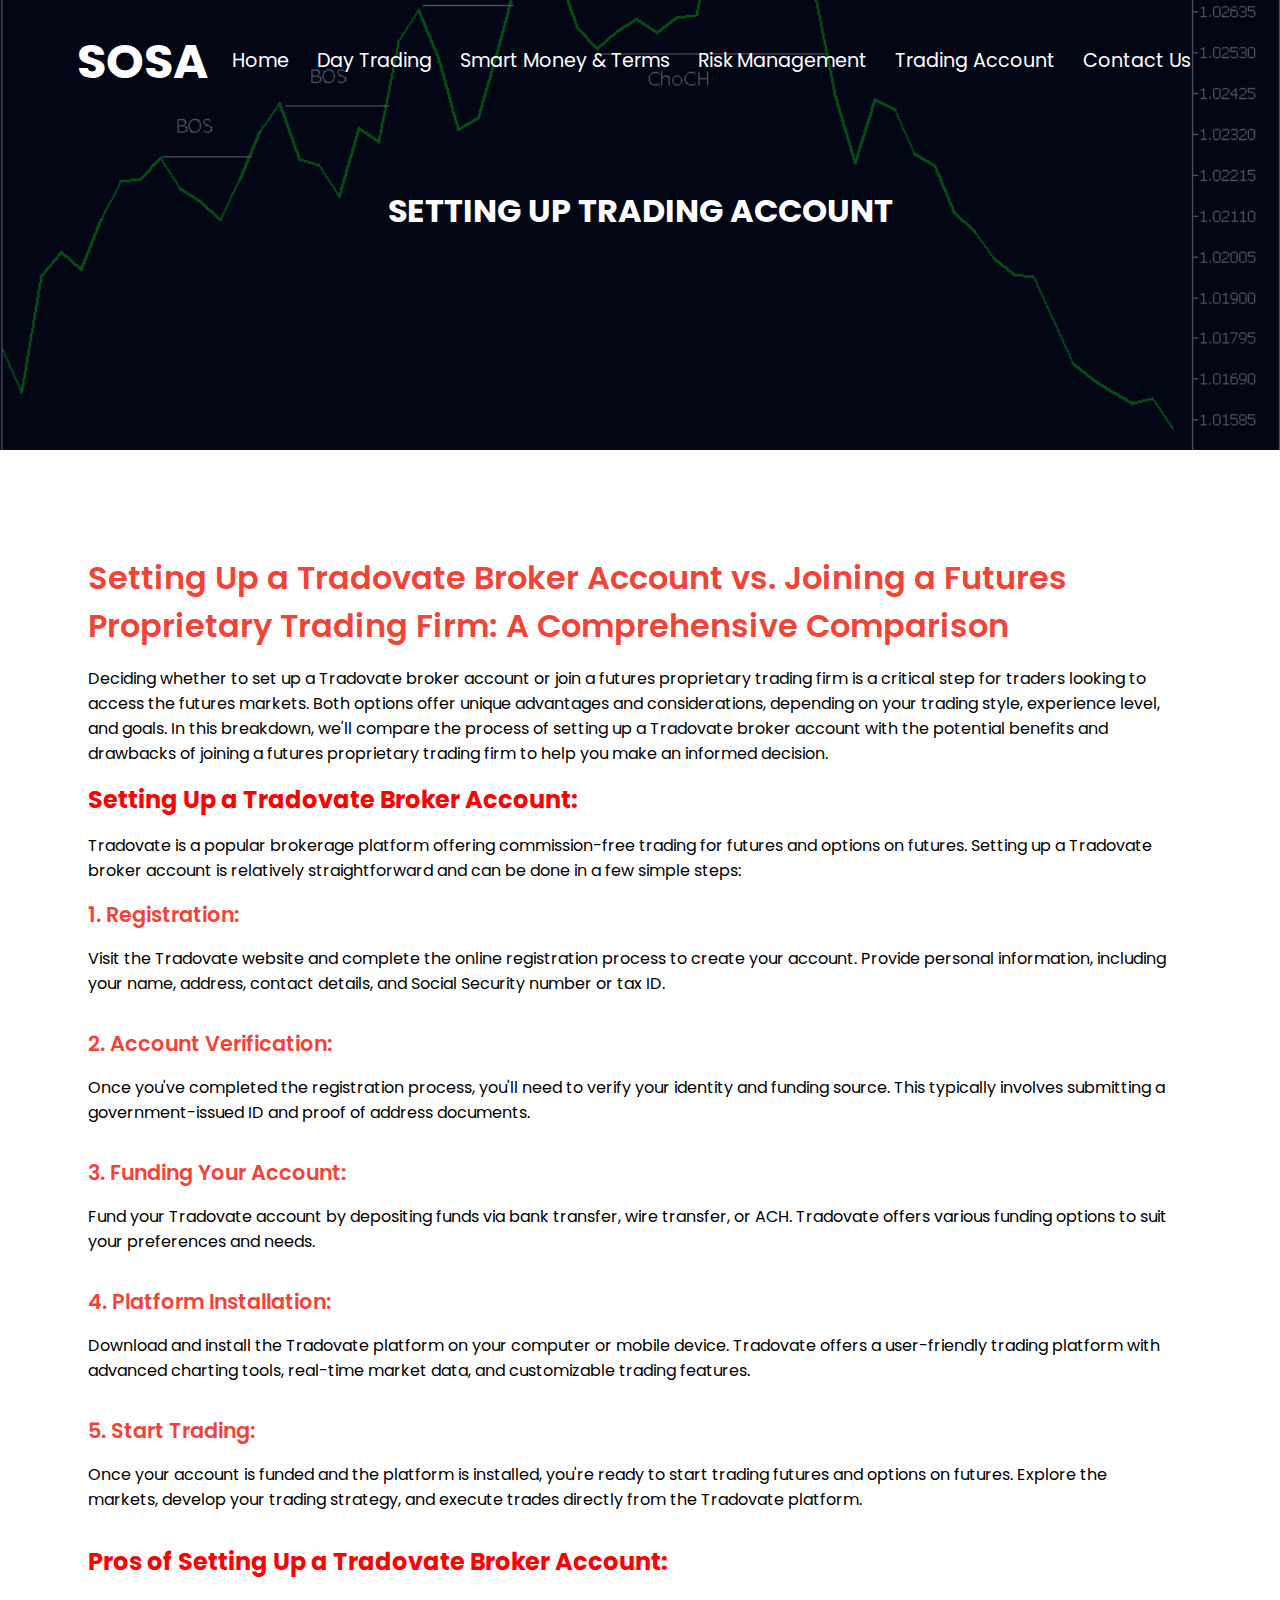
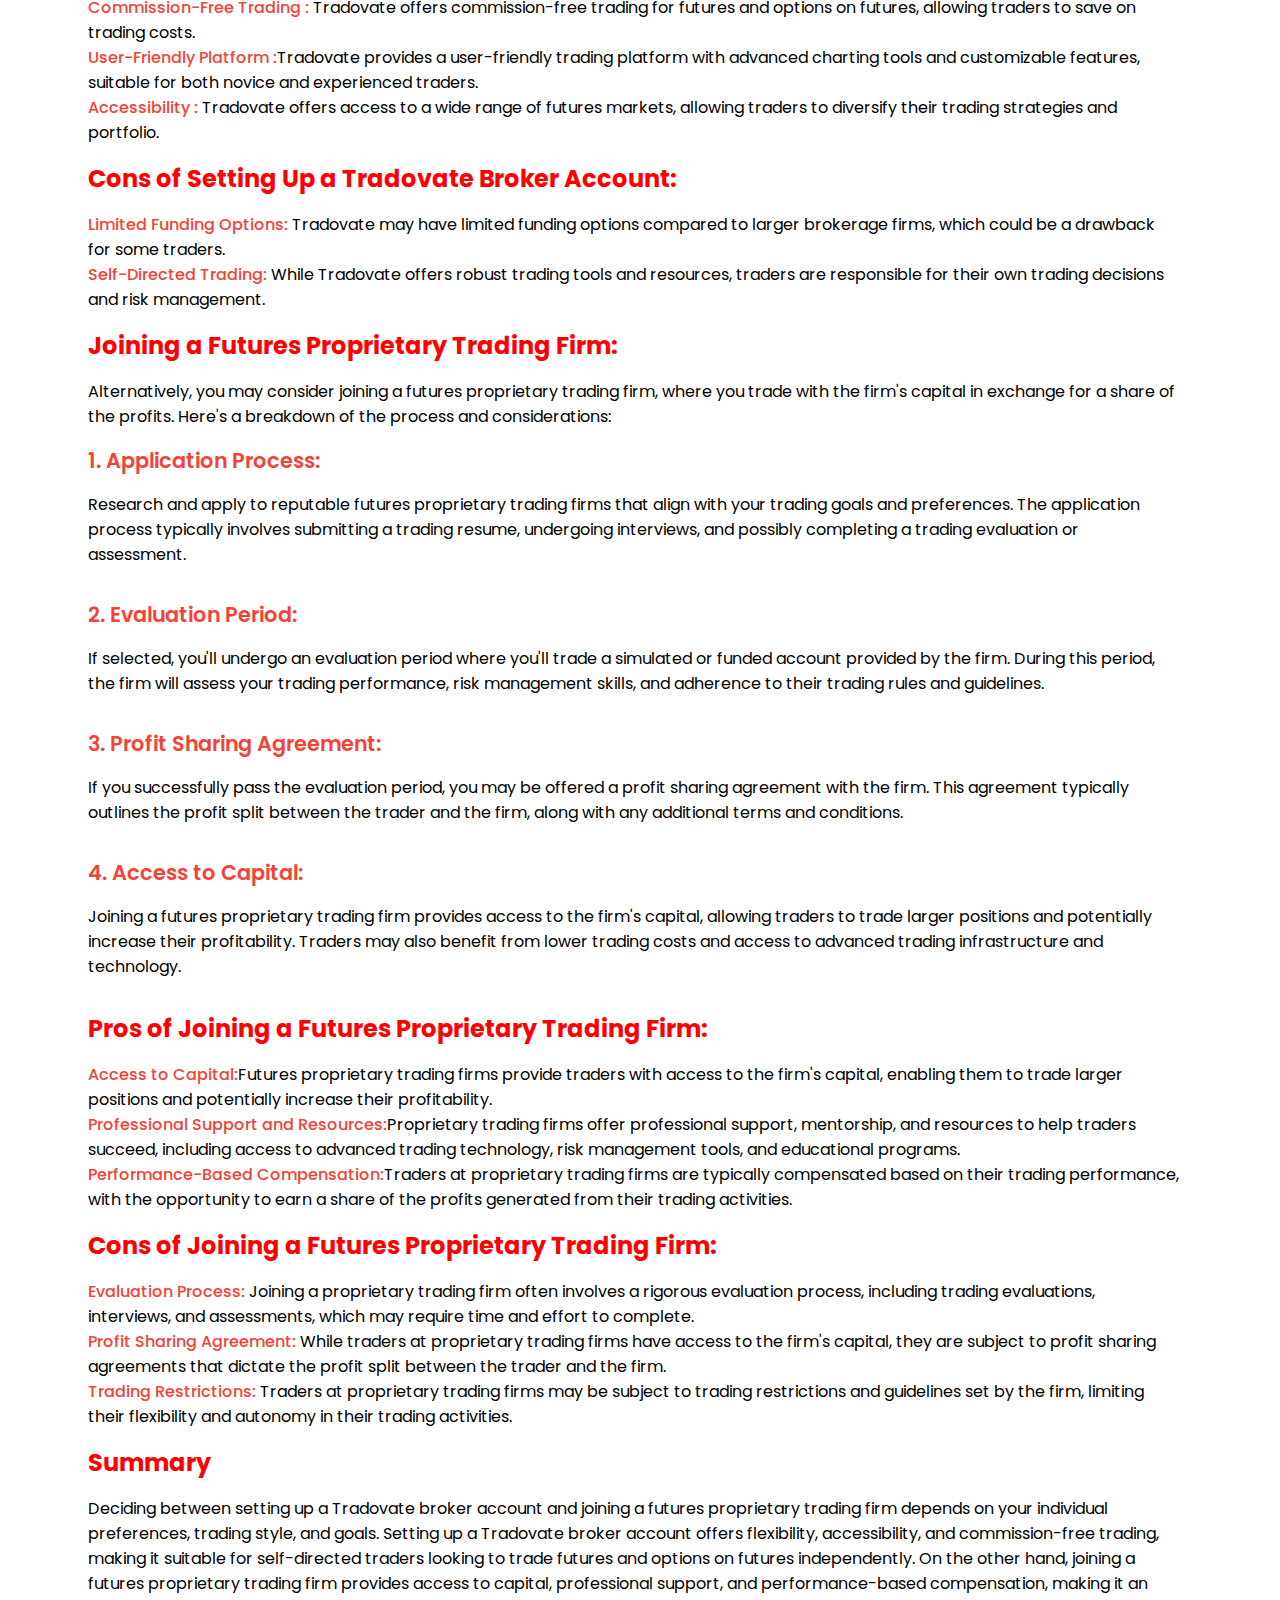
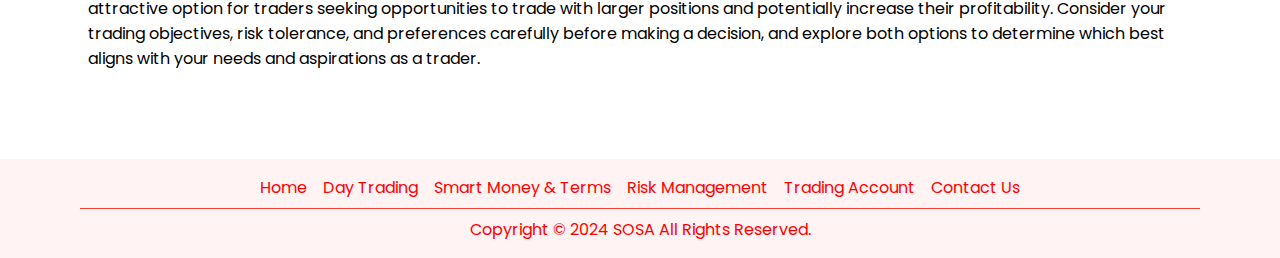
<file: trading-account.html>
<!DOCTYPE html>
<html lang="en">

<head>
    <meta charset="UTF-8">
    <meta name="viewport" content="width=device-width, initial-scale=1.0">
    <link rel="icon" type="image/x-icon" href="">
    <title>Trading Account - Sosa :: The Trading App</title>

    <!-- Font Awesome Cdn Link  -->
    <link rel="stylesheet" href="https://cdnjs.cloudflare.com/ajax/libs/font-awesome/6.4.2/css/all.min.css" integrity="sha512-z3gLpd7yknf1YoNbCzqRKc4qyor8gaKU1qmn+CShxbuBusANI9QpRohGBreCFkKxLhei6S9CQXFEbbKuqLg0DA==" crossorigin="anonymous" referrerpolicy="no-referrer" />
    <!-- Google Fonts -->
    <link rel="preconnect" href="https://fonts.googleapis.com">
    <link rel="preconnect" href="https://fonts.gstatic.com" crossorigin>
    <link href="https://fonts.googleapis.com/css2?family=Lora:wght@400;500;600;700&family=Montserrat:wght@300;400;500;600;700;800;900&family=Poppins:wght@100;200;300;400;500;600;700&display=swap" rel="stylesheet">

    <link rel="stylesheet" href="./assets/css/style.css">
</head>

    <section class="sub-header">
        <header>
            <div >
                <nav>
                    <a href="./index.html" class="logo">
                        <h1>SOSA</h1>
                    </a>
                    <div class="nav_links" id="nav_links">
                        <i class="fa-solid fa-xmark" onclick="hideMenu()"></i>
                        <ul>
                            <li><a href="./index.html">Home</a></li>
                            <li><a href="./day-trading.html">Day Trading</a></li>
                            <li><a href="./smart-money-terms.html">Smart Money & Terms</a></li>
                            <li><a href="./risk-management.html">Risk management</a></li>
                            <li><a href="./trading-account.html">Trading Account</a></li>
                            <li><a href="./contact.html">Contact Us</a></li>
                        </ul>
                    </div>
                    <i class="fa-solid fa-bars" onclick="showMenu()"></i>
                </nav>
            </div>

            <h2>Setting up Trading Account</h2>
        </header>
    </section>

    <section>
        <div class="container day-content">
            <div class="row">
                <div class="col-md-12">

                    <h2>Setting Up a Tradovate Broker Account vs. Joining a Futures Proprietary Trading Firm: A Comprehensive Comparison</h2>
                    <p>Deciding whether to set up a Tradovate broker account or join a futures proprietary trading firm is a critical step for traders looking to access the futures markets. Both options offer unique advantages and considerations, depending on your trading style, experience level, and goals. In this breakdown, we'll compare the process of setting up a Tradovate broker account with the potential benefits and drawbacks of joining a futures proprietary trading firm to help you make an informed decision.</p>

                    <h3>Setting Up a Tradovate Broker Account:</h3>
                    <p>Tradovate is a popular brokerage platform offering commission-free trading for futures and options on futures. Setting up a Tradovate broker account is relatively straightforward and can be done in a few simple steps:</p>
                    
                    <div class="single">
                        <h3>1. Registration:</h3>
                        <p>Visit the Tradovate website and complete the online registration process to create your account. Provide personal information, including your name, address, contact details, and Social Security number or tax ID.</p>
                    </div>
                    <div class="single">
                        <h3>2. Account Verification:</h3>
                        <p>Once you've completed the registration process, you'll need to verify your identity and funding source. This typically involves submitting a government-issued ID and proof of address documents.</p>
                    </div>
                    <div class="single">
                        <h3>3. Funding Your Account:</h3>
                        <p>Fund your Tradovate account by depositing funds via bank transfer, wire transfer, or ACH. Tradovate offers various funding options to suit your preferences and needs.</p>
                    </div>
                    <div class="single">
                        <h3>4. Platform Installation:</h3>
                        <p>Download and install the Tradovate platform on your computer or mobile device. Tradovate offers a user-friendly trading platform with advanced charting tools, real-time market data, and customizable trading features.</p>
                    </div>
                    <div class="single">
                        <h3>5. Start Trading:</h3>
                        <p>Once your account is funded and the platform is installed, you're ready to start trading futures and options on futures. Explore the markets, develop your trading strategy, and execute trades directly from the Tradovate platform.</p>
                    </div>
                    

                    <h3>Pros of Setting Up a Tradovate Broker Account:</h3>
                    
                    <ul>
                        <li><strong>Commission-Free Trading : </strong>Tradovate offers commission-free trading for futures and options on futures, allowing traders to save on trading costs.</li>
                        <li><strong>User-Friendly Platform :</strong>Tradovate provides a user-friendly trading platform with advanced charting tools and customizable features, suitable for both novice and experienced traders.</li>
                        <li><strong> Accessibility :</strong> Tradovate offers access to a wide range of futures markets, allowing traders to diversify their trading strategies and portfolio.</li>
                    </ul>

                    <h3>Cons of Setting Up a Tradovate Broker Account:</h3>
                    <ul>
                        <li><strong>Limited Funding Options:</strong> Tradovate may have limited funding options compared to larger brokerage firms, which could be a drawback for some traders.</li>
                        <li><strong>Self-Directed Trading:</strong> While Tradovate offers robust trading tools and resources, traders are responsible for their own trading decisions and risk management.</li>
                    </ul>

                    <h3>Joining a Futures Proprietary Trading Firm:</h3>
                    <p>Alternatively, you may consider joining a futures proprietary trading firm, where you trade with the firm's capital in exchange for a share of the profits. Here's a breakdown of the process and considerations:</p>

                    <div class="single">
                        <h3>1. Application Process:</h3>
                        <p>Research and apply to reputable futures proprietary trading firms that align with your trading goals and preferences. The application process typically involves submitting a trading resume, undergoing interviews, and possibly completing a trading evaluation or assessment.</p>
                    </div>
                    <div class="single">
                        <h3>2. Evaluation Period:</h3>
                        <p>If selected, you'll undergo an evaluation period where you'll trade a simulated or funded account provided by the firm. During this period, the firm will assess your trading performance, risk management skills, and adherence to their trading rules and guidelines.</p>
                    </div>
                    <div class="single">
                        <h3>3. Profit Sharing Agreement:</h3>
                        <p>If you successfully pass the evaluation period, you may be offered a profit sharing agreement with the firm. This agreement typically outlines the profit split between the trader and the firm, along with any additional terms and conditions.</p>
                    </div>
                    <div class="single">
                        <h3>4. Access to Capital:</h3>
                        <p>Joining a futures proprietary trading firm provides access to the firm's capital, allowing traders to trade larger positions and potentially increase their profitability. Traders may also benefit from lower trading costs and access to advanced trading infrastructure and technology.</p>
                    </div>
                    
                    <h3>Pros of Joining a Futures Proprietary Trading Firm:</h3>

                    <ul>
                        <li><strong>Access to Capital:</strong>Futures proprietary trading firms provide traders with access to the firm's capital, enabling them to trade larger positions and potentially increase their profitability.</li>
                        <li><strong>Professional Support and Resources:</strong>Proprietary trading firms offer professional support, mentorship, and resources to help traders succeed, including access to advanced trading technology, risk management tools, and educational programs.</li>
                        <li><strong>Performance-Based Compensation:</strong>Traders at proprietary trading firms are typically compensated based on their trading performance, with the opportunity to earn a share of the profits generated from their trading activities.</li>
                    </ul>

                    <h3>Cons of Joining a Futures Proprietary Trading Firm:</h3>

                    <ul>
                        <li><strong>Evaluation Process:</strong> Joining a proprietary trading firm often involves a rigorous evaluation process, including trading evaluations, interviews, and assessments, which may require time and effort to complete.</li>
                        <li><strong>Profit Sharing Agreement:</strong> While traders at proprietary trading firms have access to the firm's capital, they are subject to profit sharing agreements that dictate the profit split between the trader and the firm.</li>
                        <li><strong>Trading Restrictions:</strong> Traders at proprietary trading firms may be subject to trading restrictions and guidelines set by the firm, limiting their flexibility and autonomy in their trading activities.</li>
                    </ul>

                    <h3>Summary</h3>
                    <p>Deciding between setting up a Tradovate broker account and joining a futures proprietary trading firm depends on your individual preferences, trading style, and goals. Setting up a Tradovate broker account offers flexibility, accessibility, and commission-free trading, making it suitable for self-directed traders looking to trade futures and options on futures independently. On the other hand, joining a futures proprietary trading firm provides access to capital, professional support, and performance-based compensation, making it an attractive option for traders seeking opportunities to trade with larger positions and potentially increase their profitability. Consider your trading objectives, risk tolerance, and preferences carefully before making a decision, and explore both options to determine which best aligns with your needs and aspirations as a trader.</p>
                </div>

            </div>
        </div>
    </section>

    <footer>
        <div class="container">
            <div class="footer-flex">
                <a href="./index.html">Home</a>
                <a href="./day-trading.html">Day Trading</a>
                <a href="./smart-money-terms.html">Smart Money & Terms</a>
                <a href="./risk-management.html">Risk Management</a>
                <a href="./trading-account.html">Trading Account</a>
                <a href="./contact.html">Contact Us</a>
            </div>
            <div class="copyright">Copyright © 2024 SOSA All Rights Reserved. </div>
        </div>
    </footer>

    <!-- Script  -->
    <script src="./assets/js/script.js"></script>

</body>
</html>
</file>
<file: assets/css/style.css>
* {
    margin: 0;
    padding: 0;
    box-sizing: border-box;
    scroll-behavior: smooth;
}

body {
    width: 100%;
    height: 100%;
    font-family: 'Poppins', sans-serif;
    scroll-behavior: smooth;
    overflow-x: hidden;
}

:root {
    --color-red: #f44336;
    --bg-cream : #fff3f3;
}
a {
    text-decoration: none;
}

.video iframe{
    padding: 5rem 5rem;
    height: 700px;
}
img{
    width: 100%;
}


/* ----- Header -------- */
.header{
    min-height: 100vh;
    width:100%;
    background-image: linear-gradient(rgba(4,9,30,0.7),rgba(4,9,30,0.7)),url("../images/Stocks1.jpg");
    background-position: center;
    background-size: cover;
    position: relative;
}

nav{
    display: flex;
    align-items: center;
    justify-content: space-between;
    padding: 2% 6%;
}
nav h1{
    font-size: 3rem;
    color: white;
    text-transform: uppercase;
}
.nav_links{
    flex: 1;
    text-align: right;
}
.nav_links ul li{
    list-style: none;
    display: inline-block;
    padding: 8px 12px;
    position: relative;
}
.nav_links ul li a{
    text-decoration: none;
    color: white;
    font-size: 1.2rem;
    text-transform:capitalize;
}

.nav_links ul li ::after{
    content: '';
    width:0%;
    height: 2px;
    background: var(--color-red);
    display: block;
    margin: auto;
    transition: 0.5s;
}
.nav_links ul li :hover::after{
    width:100%;
}

/* For Centering The navigation Text content */
.text_box{
    width:90%;
    color: white;
    position: absolute;
    top: 50%;
    left: 50%;
    transform: translate(-50%,-50%);
    text-align: center;
}
.text_box h3{
    font-size: 3rem;
    font-weight: 500;
}
.text_box p{
    font-size: 1.1rem;
    margin: 10px 0px 40px;
}
.hero_btn{
    display: inline-block;
    text-decoration: none;
    color: white;
    border: 2px solid white;
    padding: 12px 34px ;
    font-size: 1.2rem;
    background: transparent;
    position: relative;
    cursor: pointer;
    transition: 2s;
}
.hero_btn:hover{
    border: 2px solid var(--color-red);
    background-color: var(--color-red);
    transition: 1s;
    font-weight: 400;
}

/* FOR RESPONSIVE MENU BAR */
nav .fa-solid{
    display: none;
}

@media(max-width:700px){
    .text_box h1{
        font-size: 1.5rem;
    }

    /* MENU */
    .nav_links ul li {
        display: block;
    }
    .nav_links{
        position: fixed;
        background: rgba(255, 0, 0, 0.902);
        height: 100vh;
        width: 100vw;
        top: 0;
        right: -120vw;
        text-align: left;
        z-index: 2;
        transition: 2s;
    }

    .nav_links ul {
        display: flex;
        flex-direction: column;
        justify-content: center;
        align-items: center;
    }


    nav .fa-solid{
        display: block;
        color: white;
        font-size: 2.5rem;
        margin: 10px;
        cursor: pointer;
    }
}












/* -------------------------------------------------------------------------------------------------------------------------- */
.container{
    padding: 5rem 5rem;
}
.container.p-0{
    padding-top: 0rem;
}
.row{
    display: flex;
    flex-wrap: wrap;
    gap: 0.5rem;
}
.row>div{
    padding: 0.5rem;
}
.row .col-md-6{
    flex-basis: 48%;
}
.row .col-md-12{
    flex-basis: 99%;
}
.row .col-md-4{
    flex-basis: 38%;
}
.row .col-md-8{
    flex-basis: 58%;
}
.row .col-md-4 img{
    width: 100%;
}
.row .col-md-8 h2{
    color: var(--color-red);
    font-size: 2rem;
    margin-bottom: 1rem;
}


/* ---------- Day Trading ----------  */
.sub-header{
    height: 50vh;
    width: 100%;
    background-image: linear-gradient(rgba(4,9,30,0.7),rgba(4,9,30,0.7)),url("../images/smc-1.png");
    background-position: center;
    background-size: cover;
    text-align: center;
    color: white;

}
.sub-header h2{
    margin-top: 4rem;
    font-size: 2rem;
    text-transform: uppercase;
}

.day-content .single{
    margin-bottom: 2rem;
    position: relative;
}
.day-content h3{
    font-size: 1.5rem;
    margin: 1rem 0rem;
    color: red;
}
.day-content .single h3{
    font-size: 1.3rem;
    font-weight: 600;
    margin-bottom: 1rem;
    color: var(--color-red);
}
.day-content .single p{
    margin-bottom: 0.5rem;
}

/* ----- Smart Money --------  */
.day-content h2{
    margin: 1rem 0rem;
    color: var(--color-red);
    font-weight: 600;
    font-size: 2.0rem;
}

.day-content ul{
    padding-left: 0rem;
    list-style: none;
}
.day-content ul strong{
    font-weight: 500;
    color: var(--color-red);
}

/* ----- Contact ----  */
.contact .col-md-6{
    margin: auto;
}
.contact input , .contact textarea{
    padding: 1rem 0.5rem;
    width: 100%;
    border: 1.2px solid var(--color-red);
    margin-bottom: 1rem;
    outline: none;
    font-size: 1rem;
}
.contact input::placeholder , .contact textarea::placeholder{
    color: var(--color-red);
    text-transform: uppercase;
    font-size: 1rem;
}
.contact input:focus , .contact textarea:focus{
    color: red;
    background: var(--bg-cream);
}
.contact .flex{
    align-items: center;
    justify-content: space-between;   
}
.contact .flex button{
    padding: 0.5rem 1rem;
    background: var(--color-red);
    color: white;
    border:none;
    outline: none;
    font-size: 1rem;
    font-weight: 600;
    cursor: pointer;
    text-transform: uppercase;
    transition: all 300ms ease-in;
}
.contact .flex button[type="reset"]{
    background: green;
}
.contact .flex button:hover{
    opacity: 0.8;
}

/* --- Footer ---  */
footer{
    background: var(--bg-cream);
    padding: 1rem 0rem;
    color: red;
    text-align: center;
}
footer .container {
    padding-top: 0rem;
    padding-bottom: 0rem;
}
footer .footer-flex{
    display: flex;
    align-items: center;
    gap: 1rem;
    flex-wrap: wrap;
    justify-content: center;
    padding-bottom: 0.5rem;
    margin-bottom: 0.5rem;
    border-bottom: 1px solid var(--color-red);
}
footer a{
    color: red;
}



/* Media Querry --  */
@media only screen and (max-width: 860px){
    .container , .video iframe{
        padding: 4rem 3rem;
    }
    .row .col-md-8 , .row .col-md-4 , .row .col-md-6{
        flex-basis: 100%;
    }
    .row.reverse .col-md-4{
        order: -1;
    }
}
@media only screen and (max-width: 600px){
    .container , .video iframe{
        padding: 3rem 1rem;
    }
    .text_box h3 {
        font-size: 2.5rem;
        font-weight: 500;
        margin-top: 4rem;
    }
}
</file>
